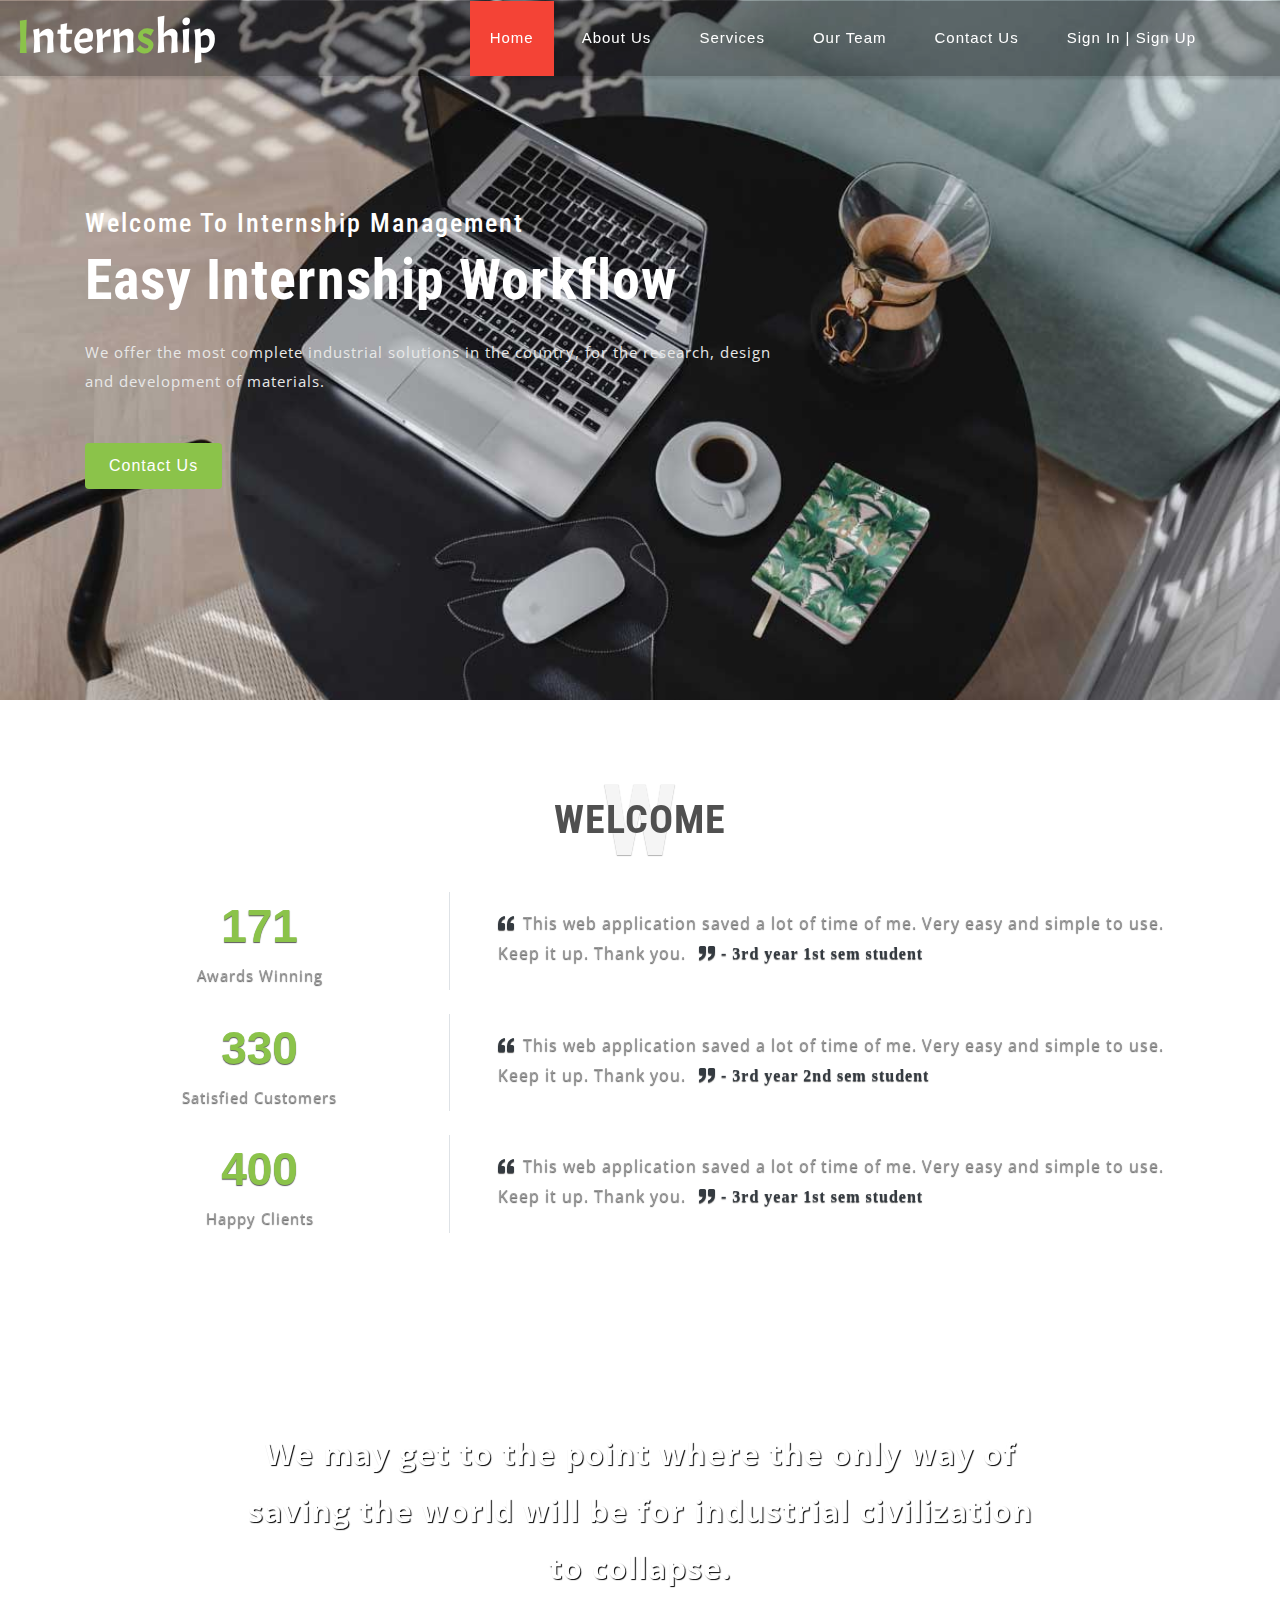
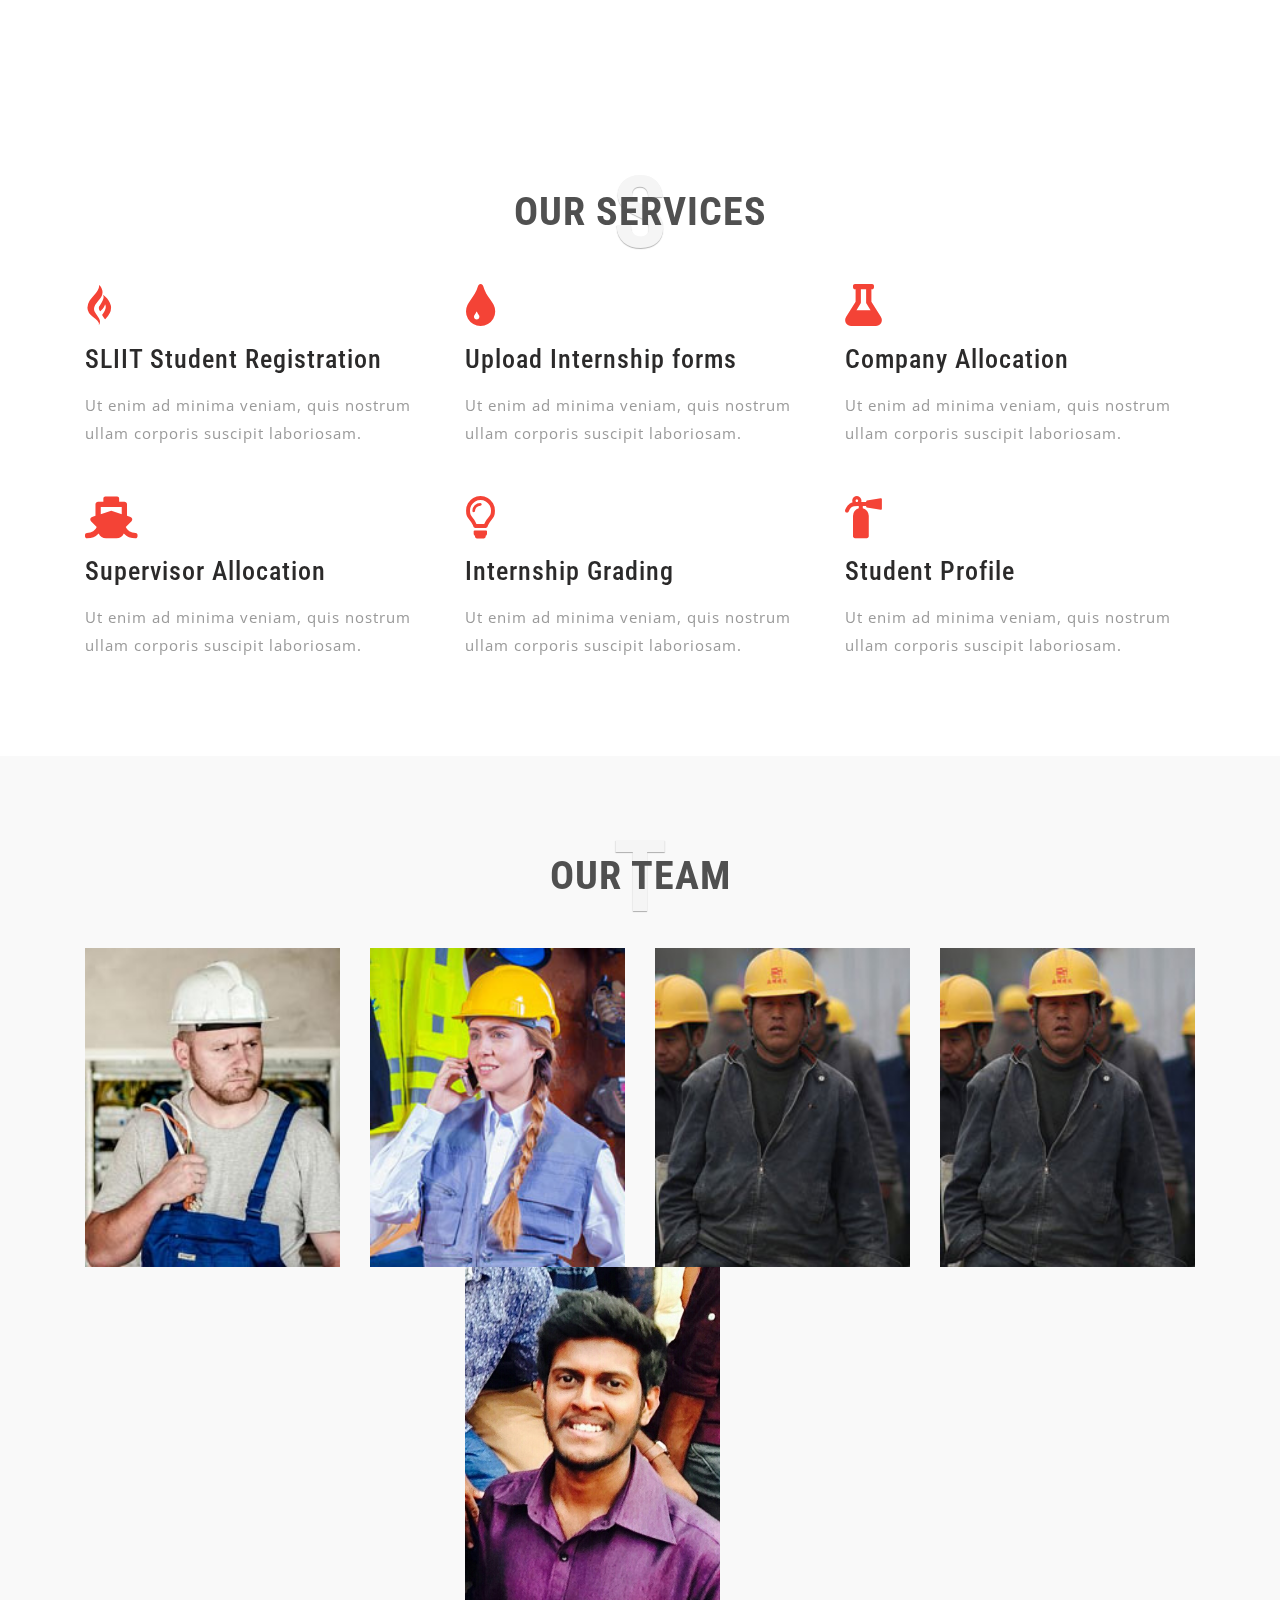
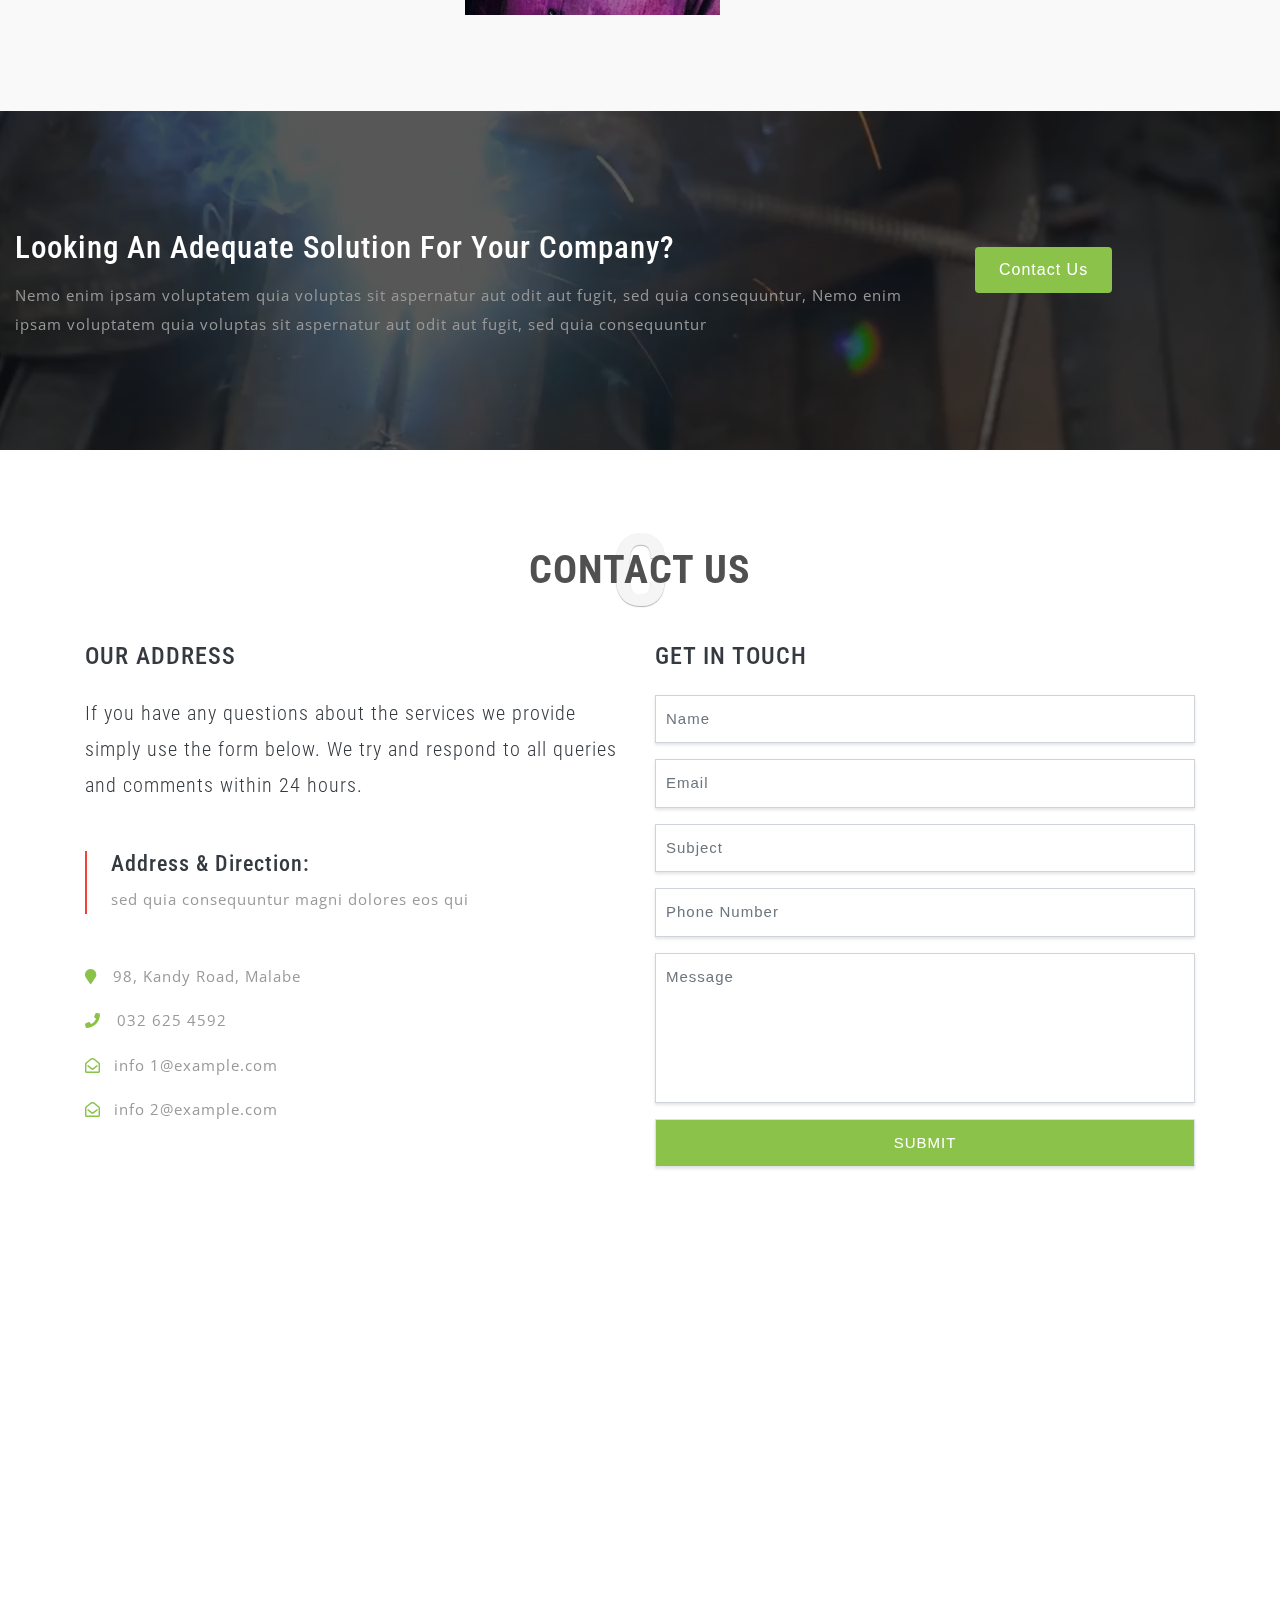
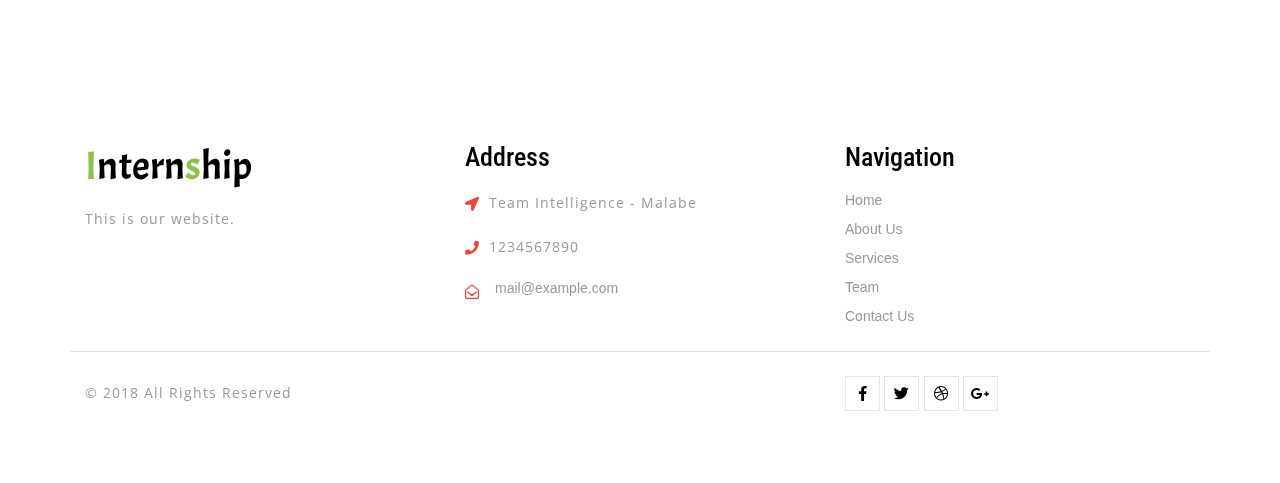
<file: index.html>
<!DOCTYPE html>
<html lang="zxx">

<head>
	<title>Home</title>
	<!-- Meta tag Keywords -->
	<meta name="viewport" content="width=device-width, initial-scale=1">
	<meta charset="UTF-8" />
	
	<script>
		addEventListener("load", function () {
			setTimeout(hideURLbar, 0);
		}, false);

		function hideURLbar() {
			window.scrollTo(0, 1);
		}
	</script>
	<!-- //Meta tag Keywords -->

	<!-- Custom-Files -->
	<link rel="stylesheet" href="css/bootstrap.css">
	<!-- Bootstrap-Core-CSS -->
	<link rel="stylesheet" href="css/lightbox.css">
	<!-- gallery light box -->
	<link rel="stylesheet" href="css/style_v.css" type="text/css" media="all" />
	<!-- Style-CSS -->
	<link rel="stylesheet" href="css/fontawesome-all.css">
	<!-- Font-Awesome-Icons-CSS -->
	<!-- //Custom-Files -->

	<!-- Web-Fonts -->
	<link href="//fonts.googleapis.com/css?family=Acme" rel="stylesheet">
	<link href="//fonts.googleapis.com/css?family=Roboto+Condensed:300,300i,400,400i,700,700i" rel="stylesheet">
	<link href="//fonts.googleapis.com/css?family=Open+Sans:300,300i,400,400i,600,600i,700,700i,800,800i" rel="stylesheet">
	<!-- //Web-Fonts -->

</head>

<body data-spy="scroll" data-target=".fixed-top">
	<!-- header -->
	<header>
		<!-- navbar -->
		<nav class="navbar fixed-top navbar-expand-lg navbar-light bg-light">
			<a class="navbar-brand" href="index.html">
				<span>I</span>ntern<span>s</span>hip</a>
			<button class="navbar-toggler" type="button" data-toggle="collapse" data-target="#navbarSupportedContent" aria-controls="navbarSupportedContent"
			 aria-expanded="false" aria-label="Toggle navigation">
				<i class="fas fa-bars"></i>
			</button>

			<div class="collapse navbar-collapse" id="navbarSupportedContent">
				<ul class="navbar-nav ml-auto text-center mr-lg-5">
					<li class="nav-item active mr-lg-2 mb-lg-0 mb-2">
						<a class="nav-link" href="index.html">Home
							<span class="sr-only">(current)</span>
						</a>
					</li>
					<li class="nav-item mr-lg-2 mb-lg-0 mb-2">
						<a class="nav-link scroll" href="#about">About Us</a>
					</li>
					<li class="nav-item mr-lg-2 mb-lg-0 mb-2">
						<a class="nav-link scroll" href="#services">Services</a>
					</li>
					<li class="nav-item mr-lg-2 mb-lg-0 mb-2">
						<a class="nav-link scroll" href="#team">Our Team</a>
					</li>
					<li class="nav-item mr-lg-2 mb-lg-0 mb-2">
						<a class="nav-link scroll" href="#contact">Contact Us</a>
					</li>
					<li class="nav-item">
						<a class="nav-link" href="login.html">Sign In | Sign Up</a>
					</li>
				</ul>
			</div>
		</nav>
		<!-- //navbar ends here -->

		<!-- banner -->
		<div class="banner-w3l">
			<div class="container">
				<div class="banner-left-wthree">
					<h5 class="text-white text-capitalize">welcome to Internship Management</h5>
					<h3 class="mt-2 mb-lg-4 mb-sm-3 mb-2 text-white font-weight-bold">Easy Internship Workflow</h3>
					<p>We offer the most complete industrial solutions in the country, for the research, design and development of materials.</p>
					<a href="#contact" class="btn scroll mt-md-5 mt-4">Contact Us</a>
				</div>
			</div>
		</div>
		<!-- //banner -->
	</header>
	<!-- //header -->

	<!-- Stats-->
	<div class="stats-w3layouts py-5" id="about">
		<div class="container py-xl-5 py-lg-3">
			<h3 class="tittle text-center font-weight-bold text-uppercase mb-sm-5 mb-4">
				<span class="font-weight-bold text-center">W</span>Welcome</h3>
			<div class="stats-info numscroller">
				<div class="row">
					<div class="col-4 stats-grid-w3-agile text-center border-right">
						<div class='numscroller font-weight-bold' data-slno='1' data-min='0' data-max='220' data-delay='.5' data-increment="1">220</div>
						<p class="text-capitalize">awards winning</p>
					</div>
					<div class="col-8 right-text-about pl-sm-5 pl-3 mt-lg-3">
						<p>
							<i class="fas fa-quote-left text-dark mr-2"></i>This web application saved a lot of time of me. Very easy and simple to use. Keep it up. Thank you.
							<i class="fas fa-quote-right  text-dark ml-2"> - 3rd year 1st sem student</i>
						</p>
					</div>
				</div>
				<div class="row my-4">
					<div class="col-4 stats-grid-w3-agile text-center border-right">
						<div class='numscroller font-weight-bold' data-slno='1' data-min='0' data-max='330' data-delay='.5' data-increment="1">330</div>
						<p class="text-capitalize">satisfied customers</p>
					</div>
					<div class="col-8 right-text-about pl-sm-5 pl-3 mt-lg-3">
						<p>
							<i class="fas fa-quote-left text-dark mr-2"></i>This web application saved a lot of time of me. Very easy and simple to use. Keep it up. Thank you.
							<i class="fas fa-quote-right  text-dark ml-2"> - 3rd year 2nd sem student</i>
						</p>
					</div>
				</div>
				<div class="row">
					<div class="col-4 stats-grid-w3-agile text-center border-right">
						<div class='numscroller font-weight-bold' data-slno='1' data-min='0' data-max='400' data-delay='.5' data-increment="1">400</div>
						<p class="text-capitalize">happy clients</p>
					</div>
					<div class="col-8 right-text-about pl-sm-5 pl-3 mt-lg-3">
						<p>
							<i class="fas fa-quote-left text-dark mr-2"></i>This web application saved a lot of time of me. Very easy and simple to use. Keep it up. Thank you.
							<i class="fas fa-quote-right  text-dark ml-2"> - 3rd year 1st sem student</i>
						</p>
					</div>
				</div>
			</div>
		</div>
	</div>
	<!-- //Stats -->

	<!-- middle section -->
	<div class="middle-w3l text-center py-sm-5 py-4">
		<div class="container py-xl-5 py-lg-3">
			<p class="text-white mx-auto font-weight-bold">We may get to the point where the only way of saving the world will be for industrial civilization to collapse.</p>
		</div>
	</div>
	<!-- //middle section -->

	<!-- Services -->
	<div class="serives-agile py-5" id="services">
		<div class="container py-xl-5 py-lg-3">
			<h3 class="tittle text-center font-weight-bold text-uppercase mb-sm-5 mb-4">
				<span class="font-weight-bold text-center">S</span>Our Services</h3>
			<div class="row welcome-bottom">
				<div class="col-sm-4 welcome-grid">
					<i class="fab fa-gripfire"></i>
					<h4 class="my-3">SLIIT Student Registration</h4>
					<p>Ut enim ad minima veniam, quis nostrum ullam corporis suscipit laboriosam.</p>
				</div>
				<div class="col-sm-4 welcome-grid my-sm-0 my-4">
					<i class="fas fa-tint"></i>
					<h4 class="my-3">Upload Internship forms</h4>
					<p>Ut enim ad minima veniam, quis nostrum ullam corporis suscipit laboriosam.</p>
				</div>
				<div class="col-sm-4 welcome-grid">
					<i class="fas fa-flask"></i>
					<h4 class="my-3">Company Allocation</h4>
					<p>Ut enim ad minima veniam, quis nostrum ullam corporis suscipit laboriosam.</p>
				</div>
			</div>
			<div class="row welcome-bottom">
				<div class="col-sm-4 welcome-grid mt-sm-5 my-sm-0 my-4">
					<i class="fas fa-ship"></i>
					<h4 class="my-3">Supervisor Allocation</h4>
					<p>Ut enim ad minima veniam, quis nostrum ullam corporis suscipit laboriosam.</p>
				</div>
				<div class="col-sm-4 welcome-grid mt-sm-5">
					<i class="far fa-lightbulb"></i>
					<h4 class="my-3">Internship Grading</h4>
					<p>Ut enim ad minima veniam, quis nostrum ullam corporis suscipit laboriosam.</p>
				</div>
				<div class="col-sm-4 welcome-grid mt-sm-5 mt-4">
					<i class="fas fa-fire-extinguisher"></i>
					<h4 class="my-3">Student Profile</h4>
					<p>Ut enim ad minima veniam, quis nostrum ullam corporis suscipit laboriosam.</p>
				</div>
			</div>
		</div>
	</div>
	<!-- Services -->

	<!-- team -->
	<div class="team py-5" id="team">
		<div class="container py-xl-5 py-lg-3">
			<h3 class="tittle text-center font-weight-bold text-uppercase mb-sm-5 mb-4">
				<span class="font-weight-bold text-center">T</span>Our Team</h3>
			<div class="row team-row">
				<div class="col-md-3 col-6 team-grids">
					<div class="team-agile-img">
						<img src="images/t1.jpg" alt=" " class="img-fluid">
						<div class="view-caption">
							<div class="w3ls-info">
								<h4>Minila</h4>
							</div>
							<ul>
								<li>
									<a href="#">
										<i class="fab fa-facebook-f"></i>
									</a>
								</li>
								<li>
									<a href="#">
										<i class="fab fa-twitter"></i>
									</a>
								</li>
								<li>
									<a href="#">
										<i class="fab fa-google-plus-g"></i>
									</a>
								</li>
							</ul>
						</div>
					</div>
				</div>
				<div class="col-md-3 col-6 team-grids">
					<div class="team-agile-img">
						<img src="images/t4.jpg" alt=" " class="img-fluid">
						<div class="view-caption">
							<div class="w3ls-info">
								<h4>Dhanu</h4>
							</div>
							<ul>
								<li>
									<a href="#">
										<i class="fab fa-facebook-f"></i>
									</a>
								</li>
								<li>
									<a href="#">
										<i class="fab fa-twitter"></i>
									</a>
								</li>
								<li>
									<a href="#">
										<i class="fab fa-google-plus-g"></i>
									</a>
								</li>
							</ul>
						</div>
					</div>
				</div>
				<div class="col-md-3 col-6 team-grids mt-md-0 mt-4">
					<div class="team-agile-img">
						<img src="images/t3.jpg" alt=" " class="img-fluid">
						<div class="view-caption">
							<div class="w3ls-info">
								<h4>Sandun</h4>
							</div>
							<ul>
								<li>
									<a href="#">
										<i class="fab fa-facebook-f"></i>
									</a>
								</li>
								<li>
									<a href="#">
										<i class="fab fa-twitter"></i>
									</a>
								</li>
								<li>
									<a href="#">
										<i class="fab fa-google-plus-g"></i>
									</a>
								</li>
							</ul>
						</div>
					</div>
				</div>
				<div class="col-md-3 col-6 team-grids mt-md-0 mt-4">
					<div class="team-agile-img">
						<img src="images/t3.jpg" alt=" " class="img-fluid">
						<div class="view-caption">
							<div class="w3ls-info">
								<h4>Kaveen</h4>
							</div>
							<ul>
								<li>
									<a href="#">
										<i class="fab fa-facebook-f"></i>
									</a>
								</li>
								<li>
									<a href="#">
										<i class="fab fa-twitter"></i>
									</a>
								</li>
								<li>
									<a href="#">
										<i class="fab fa-google-plus-g"></i>
									</a>
								</li>
							</ul>
						</div>
					</div>
				</div>
				<div class="col-md-4 col-6 team-grids mt-md-0 mt-4"></div>
				<div class="col-md-3 col-6 team-grids mt-md-0 mt-4">
						<div class="team-agile-img">
							<img src="images/t5.jpg" alt=" " class="img-fluid">
							<div class="view-caption">
								<div class="w3ls-info">
									<h4>Viraj</h4>
								</div>
								<ul>
									<li>
										<a href="#">
											<i class="fab fa-facebook-f"></i>
										</a>
									</li>
									<li>
										<a href="#">
											<i class="fab fa-twitter"></i>
										</a>
									</li>
									<li>
										<a href="#">
											<i class="fab fa-google-plus-g"></i>
										</a>
									</li>
								</ul>
							</div>
						</div>
					</div>
				<div class="clearfix"> </div>
			</div>
		</div>
	</div>
	<!-- //team -->

	<!-- video section -->
	<div class="video-w3l py-5" data-vide-bg="video/1">
		<div class="container-fluid py-lg-5 py-md-4">
			<div class="row py-xl-3">
				<div class="col-lg-9 ">
					<h2 class="video-agile text-capitalize text-white mb-2">looking an adequate solution for your company?</h2>
					<p>Nemo enim ipsam voluptatem quia voluptas sit aspernatur aut odit aut fugit, sed quia consequuntur, Nemo enim ipsam voluptatem
						quia voluptas sit aspernatur aut odit aut fugit, sed quia consequuntur</p>
				</div>
				<div class="col-lg-3">
					<a href="#contact" class="btn scroll mt-4">Contact Us</a>
				</div>
			</div>
		</div>
	</div>
	<!-- //video section -->

	<!-- contact -->
	<div class="contact-w3l py-5" id="contact">
		<div class="container py-xl-5 py-lg-3">
			<h3 class="tittle text-center font-weight-bold text-uppercase mb-sm-5 mb-4">
				<span class="font-weight-bold text-center">C</span>Contact Us</h3>
			<div class="row">
				<div class="col-lg-6 contact-agileits-w3layouts">
					<h4 class="contact-title text-uppercase text-dark mb-sm-4 mb-3">Our Address</h4>
					<h5 class="font-weight-light text-dark">If you have any questions about the services we provide simply use the form below. We try and respond to all queries
						and comments within 24 hours.</h5>
					<div class="midd-contact my-xl-5 my-4 pl-4 border-left">
						<h6 class="text-dark mb-2">Address & Direction:</h6>
						<p>sed quia consequuntur magni dolores eos qui</p>
					</div>
					<p class="para-agileits-w3layouts">
						<i class="fas fa-map-marker pr-3"></i>98, Kandy Road, Malabe</p>
					<p class="para-agileits-w3layouts my-sm-3 my-2">
						<i class="fas fa-phone pr-3"></i>032 625 4592</p>
					<p class="para-agileits-w3layouts">
						<i class="far fa-envelope-open pr-2"></i>
						<a href="mailto:mail@example.com">info 1@example.com</a>
					</p>
					<p class="para-agileits-w3layouts mt-sm-3 my-2">
						<i class="far fa-envelope-open pr-2"></i>
						<a href="mailto:mail@example.com">info 2@example.com</a>
					</p>
				</div>
				<div class="col-lg-6 regstr-r-w3-agileits mt-lg-0 mt-5">
					<h4 class="contact-title text-uppercase text-dark mb-sm-4 mb-3">Get in Touch</h4>
					<div class="form-bg-w3ls">
						<form action="#" method="post">
							<div class="form-group">
								<input type="text" name="Name" class="form-control" placeholder="Name" required="">
							</div>
							<div class="form-group">
								<input type="email" name="Email" class="form-control" placeholder="Email" required="">
							</div>
							<div class="form-group">
								<input type="text" name="Subject" class="form-control" placeholder="Subject" required="">
							</div>
							<div class="form-group">
								<input type="text" name="number" class="form-control" placeholder="Phone Number" required="">
							</div>
							<div class="form-group">
								<textarea name="Message" class="form-control" placeholder="Message" required=""></textarea>
							</div>
							<input type="submit" value="Submit" class="button-w3layouts border text-uppercase">
						</form>
					</div>
				</div>
			</div>
		</div>
	</div>
	<!-- //contact -->

	<!-- map -->
	<div class="map">
		<iframe src="https://www.google.lk/maps/place/Sri+Lanka+Institute+of+Information+Technology/@6.9002975,79.9698218,14.25z/data=!4m5!3m4!1s0x3ae256db1a6771c5:0x2c63e344ab9a7536!8m2!3d6.9148336!4d79.973141?hl=en&authuser=0"
		 allowfullscreen></iframe>
	</div>
	<!-- //map -->

	<!-- footer -->
	<footer>
		<div class="w3ls-footer-grids py-sm-4 py-3">
			<div class="container py-xl-5 py-lg-3">
				<div class="row">
					<div class="col-md-4 w3l-footer">
						<h1 class="mb-sm-3 mb-2">
							<a href="index.html">
								<span>I</span>ntern<span>s</span>hip</a>
						</h1>
						<p>This is our website.</p>
					</div>
					<div class="col-md-4 w3l-footer my-md-0 my-4">
						<h3 class="mb-sm-3 mb-2">Address</h3>
						<ul>
							<li>
								<i class="fas fa-location-arrow float-left"></i>
								<p class="ml-4">Team Intelligence - Malabe</p>
								<div class="clearfix"></div>
							</li>
							<li class="my-3">
								<i class="fas fa-phone float-left"></i>
								<p class="ml-4">1234567890</p>
								<div class="clearfix"></div>
							</li>
							<li>
								<i class="far fa-envelope-open float-left"></i>
								<a href="mailto:info@example.com" class="ml-3">mail@example.com</a>
								<div class="clearfix"></div>
							</li>
						</ul>
					</div>
					<div class="col-md-4 w3l-footer">
						<h3 class="mb-sm-3 mb-2">Navigation</h3>
						<div class="nav-w3-l">
							<ul>
								<li>
									<a href="index.html">Home</a>
								</li>
								<li class="mt-2">
									<a href="#about" class="scroll">About Us</a>
								</li>
								<li class="mt-2">
									<a href="#services" class="scroll">Services</a>
								</li>
								<li class="mt-2">
									<a href="#team" class="scroll">Team</a>
								</li>
								<li class="mt-2">
									<a href="#contact" class="scroll">Contact Us</a>
								</li>
							</ul>
						</div>
					</div>
				</div>
				<div class="row border-top mt-4 pt-lg-4 pt-3 text-lg-left text-center">
					<p class="col-lg-8 copy-right-grids mt-lg-1">© 2018 All Rights Reserved </p>
					<div class="col-lg-4 agileinfo_social_icons mt-lg-0 mt-3">
						<ul class="agileits_social_list">
							<li>
								<a href="#" class="w3_agile_facebook">
									<i class="fab fa-facebook-f"></i>
								</a>
							</li>
							<li>
								<a href="#" class="agile_twitter">
									<i class="fab fa-twitter"></i>
								</a>
							</li>
							<li>
								<a href="#" class="w3_agile_dribble">
									<i class="fab fa-dribbble"></i>
								</a>
							</li>
							<li>
								<a href="#" class="w3_agile_google">
									<i class="fab fa-google-plus-g"></i>
								</a>
							</li>
						</ul>
					</div>
				</div>
			</div>
		</div>
	</footer>
	<!-- //footer -->


	<!-- Js files -->
	<!-- JavaScript -->
	<script src="js/jquery-2.2.3.min.js"></script>
	<!-- Default-JavaScript-File -->

	<script src="js/bootstrap.js"></script>
	<!-- Necessary-JavaScript-File-For-Bootstrap -->

	<!-- stats numscroller-js-file -->
	<script src="js/numscroller-1.0.js"></script>
	<!-- //stats numscroller-js-file -->

	<!-- gallery -->
	<script src="js/lightbox-plus-jquery.min.js"></script>
	<!-- //gallery -->

	<!-- Video js -->
	<script src="js/jquery.vide.min.js"></script>
	<!-- //Video js -->

	<!-- smooth scrolling -->
	<script src="js/SmoothScroll.min.js"></script>
	<!-- //smooth scrolling -->

	<!-- start-smoth-scrolling -->
	<script src="js/move-top.js"></script>
	<script src="js/easing.js"></script>
	<script>
		jQuery(document).ready(function ($) {
			$(".scroll").click(function (event) {
				event.preventDefault();
				$('html,body').animate({
					scrollTop: $(this.hash).offset().top
				}, 1000);
			});
		});
	</script>
	<!-- start-smoth-scrolling -->

	<!-- smooth scrolling-bottom-to-top -->
	<script>
		$(document).ready(function () {
			/*
				var defaults = {
				containerID: 'toTop', // fading element id
				containerHoverID: 'toTopHover', // fading element hover id
				scrollSpeed: 1200,
				easingType: 'linear' 
				};
			*/
			$().UItoTop({
				easingType: 'easeOutQuart'
			});
		});
	</script>
	<!-- //smooth scrolling-bottom-to-top -->


	<!-- //Js files -->

</body>

</html>
</file>
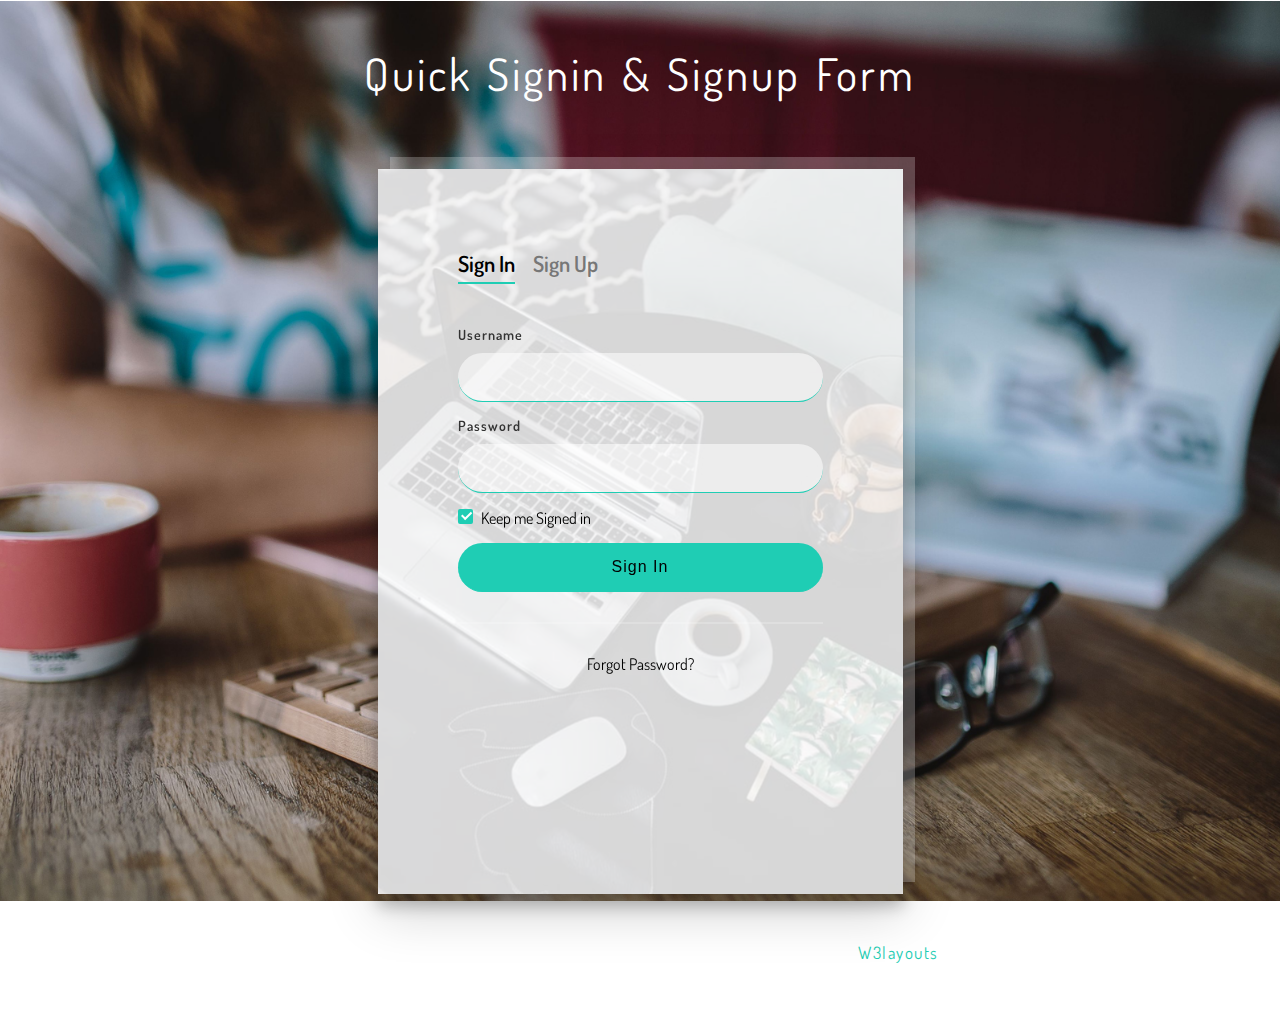
<file: SPM_Proj-master/index.html>
<!--
	Author: W3layouts
	Author URL: http://w3layouts.com
	License: Creative Commons Attribution 3.0 Unported
	License URL: http://creativecommons.org/licenses/by/3.0/
-->
<!DOCTYPE html>
<html lang="zxx">

<head>
    <title>Quick Signin & Signup form Flat Responsive Widget Template :: w3layouts</title>
    <!-- Meta-Tags -->
    <meta name="viewport" content="width=device-width, initial-scale=1">
    <meta charset="utf-8">
    <meta name="keywords" content="Quick Signin & Signup form a Responsive Web Template, Bootstrap Web Templates, Flat Web Templates, Android Compatible Web Template, Smartphone Compatible Web Template, Free Webdesigns for Nokia, Samsung, LG, Sony Ericsson, Motorola Web Design">
    <script>
        addEventListener("load", function () {
            setTimeout(hideURLbar, 0);
        }, false);

        function hideURLbar() {
            window.scrollTo(0, 1);
        }
    </script>
    <!-- //Meta-Tags -->
    <!-- Index-Page-CSS -->
    <link rel="stylesheet" href="css/style.css" type="text/css" media="all">
    <!-- onlinefonts -->
    <link href="//fonts.googleapis.com/css?family=Dosis:200,300,400,500,600,700,800" rel="stylesheet">
    <!-- //Custom-Stylesheet-Links -->
</head>

<body>
    <header>
        <h1 class="title-agile text-center">Quick Signin & Signup form</h1>
    </header>
    <!-- //header -->
    <section class="login-wrap">
        <div class="main_w3agile">
            <input id="tab-1" type="radio" name="tab" class="sign-in" checked>
            <label for="tab-1" class="tab">Sign In</label>
            <input id="tab-2" type="radio" name="tab" class="sign-up">
            <label for="tab-2" class="tab">Sign Up</label>
            <div class="login-form">
                <!-- signin form -->
                <div class="signin_wthree">
                    <form method="post" action="#">
                        <div class="group">
                            <label for="user" class="label">Username</label>
                            <input id="user" type="text" class="input" required>
                        </div>
                        <div class="group">
                            <label for="pass" class="label">Password</label>
                            <input id="pass" type="password" class="input" data-type="password" required>
                        </div>
                        <div class="group">
                            <input id="check" type="checkbox" class="check" checked>
                            <label for="check">
                                <span class="icon"></span> Keep me Signed in</label>
                        </div>
                        <div class="group">
                            <input type="submit" class="button" value="Sign In">
                        </div>
                        <div class="hr"></div>
                        <div class="foot-lnk">
                            <h2><a href="#">Forgot Password?</a></h2>
                        </div>
                    </form>
                </div>
                <!-- //signin form -->
                <!-- signup form -->
                <div class="signup_wthree">
                    <form method="post" action="#">
                        <div class="group">
                            <label for="user1" class="label">Username</label>
                            <input id="user1" type="text" class="input" required>
                        </div>
                        <div class="group">
                            <label for="password1" class="label">Password</label>
                            <input id="password1" type="password" class="input" data-type="password" required>
                        </div>
                        <div class="group">
                            <label for="password2" class="label">Re-Enter Password</label>
                            <input id="password2" type="password" class="input" data-type="password" required>
                        </div>
                        <div class="group">
                            <label for="email" class="label">Email Address</label>
                            <input id="email" type="email" class="input" required>
                        </div>
                        <div class="group">
                            <input type="submit" class="button" value="Sign Up">
                        </div>
                        <div class="hr"></div>
                        <div class="foot-lnk">
                            <label for="tab-1">Already Member? </label>
                        </div>
                    </form>
                </div>
                <!-- //signup form -->
            </div>
        </div>
    </section>
    <!-- //section -->
    <footer>
        <div class="copy-wthree text-center">
            <p>© 2018 Quick Signin & Signup form. All rights reserved | Design by
                <a href="http://w3layouts.com">W3layouts</a>
            </p>
        </div>
    </footer>
    <!-- //footer -->
    <!-- script for password match -->
    <script>
        window.onload = function () {
            document.getElementById("password1").onchange = validatePassword;
            document.getElementById("password2").onchange = validatePassword;
        }

        function validatePassword() {
            var pass2 = document.getElementById("password2").value;
            var pass1 = document.getElementById("password1").value;
            if (pass1 != pass2)
                document.getElementById("password2").setCustomValidity("Passwords Don't Match");
            else
                document.getElementById("password2").setCustomValidity('');
            //empty string means no validation error
        }
    </script>
    <!-- script for password match -->
</body>
<!-- //Body -->

</html>
</file>
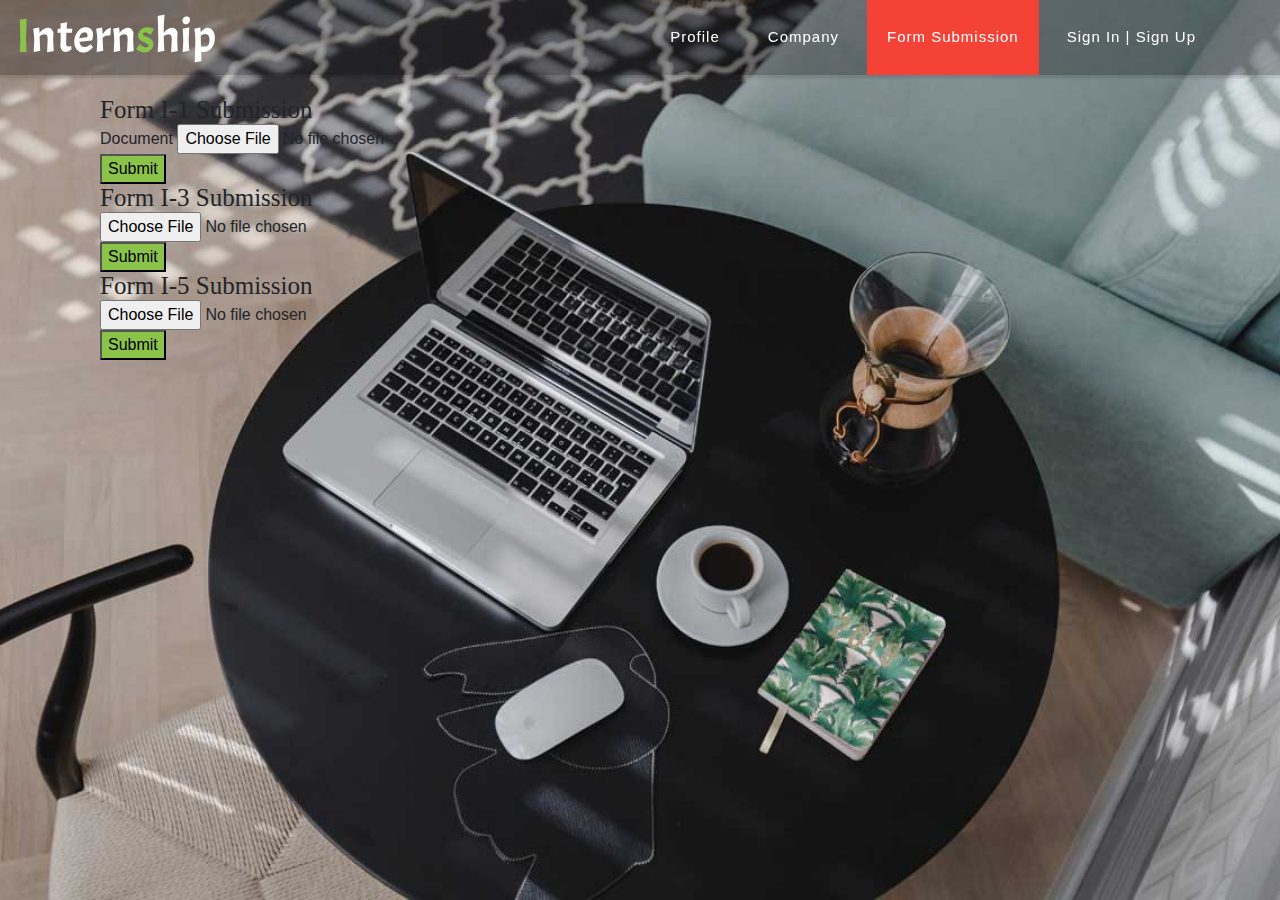
<file: forms.html>
<!DOCTYPE html>
<html lang="en">
<head>
	<title>Form Submission</title>
	<!-- Meta tag Keywords -->
	<meta name="viewport" content="width=device-width, initial-scale=1">
	<meta charset="UTF-8" />
	<meta name="keywords" content="Fabricate Responsive web template, Bootstrap Web Templates, Flat Web Templates, Android Compatible web template, Smartphone Compatible web template, free webdesigns for Nokia, Samsung, LG, SonyEricsson, Motorola web design"
    />
    
    <!-- Custom-Files -->
	<link rel="stylesheet" href="css/bootstrap.css">
	<!-- Bootstrap-Core-CSS -->
	<link rel="stylesheet" href="css/lightbox.css">
	<!-- gallery light box -->
	<link rel="stylesheet" href="css/style1.css" type="text/css" media="all" />
	<!-- Style-CSS -->
	<link rel="stylesheet" href="css/fontawesome-all.css">
	<!-- Font-Awesome-Icons-CSS -->
    
    <!-- Web-Fonts -->
	<link href="//fonts.googleapis.com/css?family=Acme" rel="stylesheet">
	<link href="//fonts.googleapis.com/css?family=Roboto+Condensed:300,300i,400,400i,700,700i" rel="stylesheet">
	<link href="//fonts.googleapis.com/css?family=Open+Sans:300,300i,400,400i,600,600i,700,700i,800,800i" rel="stylesheet">
    <!-- //Web-Fonts -->
    
</head>

<body class="container-fluid">
	<!-- header -->
		<!-- navbar -->
		<nav class="navbar fixed-top navbar-expand-lg navbar-light bg-light">
			<a class="navbar-brand" href="index.html">
				<span>I</span>ntern<span>s</span>hip</a>
			<button class="navbar-toggler" type="button" data-toggle="collapse" data-target="#navbarSupportedContent" aria-controls="navbarSupportedContent"
			 aria-expanded="false" aria-label="Toggle navigation">
				<i class="fas fa-bars"></i>
			</button>

			<div class="collapse navbar-collapse" id="navbarSupportedContent">
				<ul class="navbar-nav ml-auto text-center mr-lg-5">
					<li class="nav-item mr-lg-2 mb-lg-0 mb-2">
						<a class="nav-link" href="#profile">Profile</a>
					</li>
					<li class="nav-item mr-lg-2 mb-lg-0 mb-2">
						<a class="nav-link" href="companyReg.php">Company</a>
					</li>
					<li class="nav-item mr-lg-2 mb-lg-0 mb-2 active">
						<a class="nav-link" href="forms.html">Form Submission
                            <span class="sr-only">(current)</span>
                        </a>
					</li>
					<li class="nav-item">
						<a class="nav-link" href="login.html">Sign In | Sign Up</a>
					</li>
				</ul>
			</div>
		</nav>
		<div class="container py-xl-5 py-lg-5">
			<div class="container py-xl-5 py-lg-5">
			<section class="login-wrap">
				<div class="main_w3agile">
					<h1 style="font: 25px bold black;">Form I-1 Submission</h1>
					<div class="login-form">
						<form method="post" action="dbAction.php" enctype="multipart/form-data">
							<div class="group">
								<label for="doc" class="label">Document</label>
								<input type="file" size="50" class="input" id="doc1" name="doc1" value="I-1 Form">
							</div>
							<div class="group">
								<input type="submit" class="button" value="Submit" name="submit1" onclick="return confirm('Are you sure?');">
							</div>
                            <div class="hr"></div>
                            <h1 style="font: 25px bold black;">Form I-3 Submission</h1>
                            <div class="group">
								<input type="file" size="50" class="input" id="doc3" name="doc3" value="I-3 Form">
							</div>
							<div class="group">
								<input type="submit" class="button" value="Submit" name="submit3" onclick="return confirm('Are you sure?');">
                            </div>
                            <div class="hr"></div>
                            <h1 style="font: 25px bold black;">Form I-5 Submission</h1>
                            <div class="group">
								<input type="file" size="50" class="input" id="doc6" name="doc6" value="I-6 Form">
							</div>
							<div class="group">
								<input type="submit" class="button" value="Submit" name="submit6" onclick="return confirm('Are you sure?');">
							</div>
						</form>
					</div>
				</div>
    		</section>
			<div>
		<div>

</body>
</html>
</file>
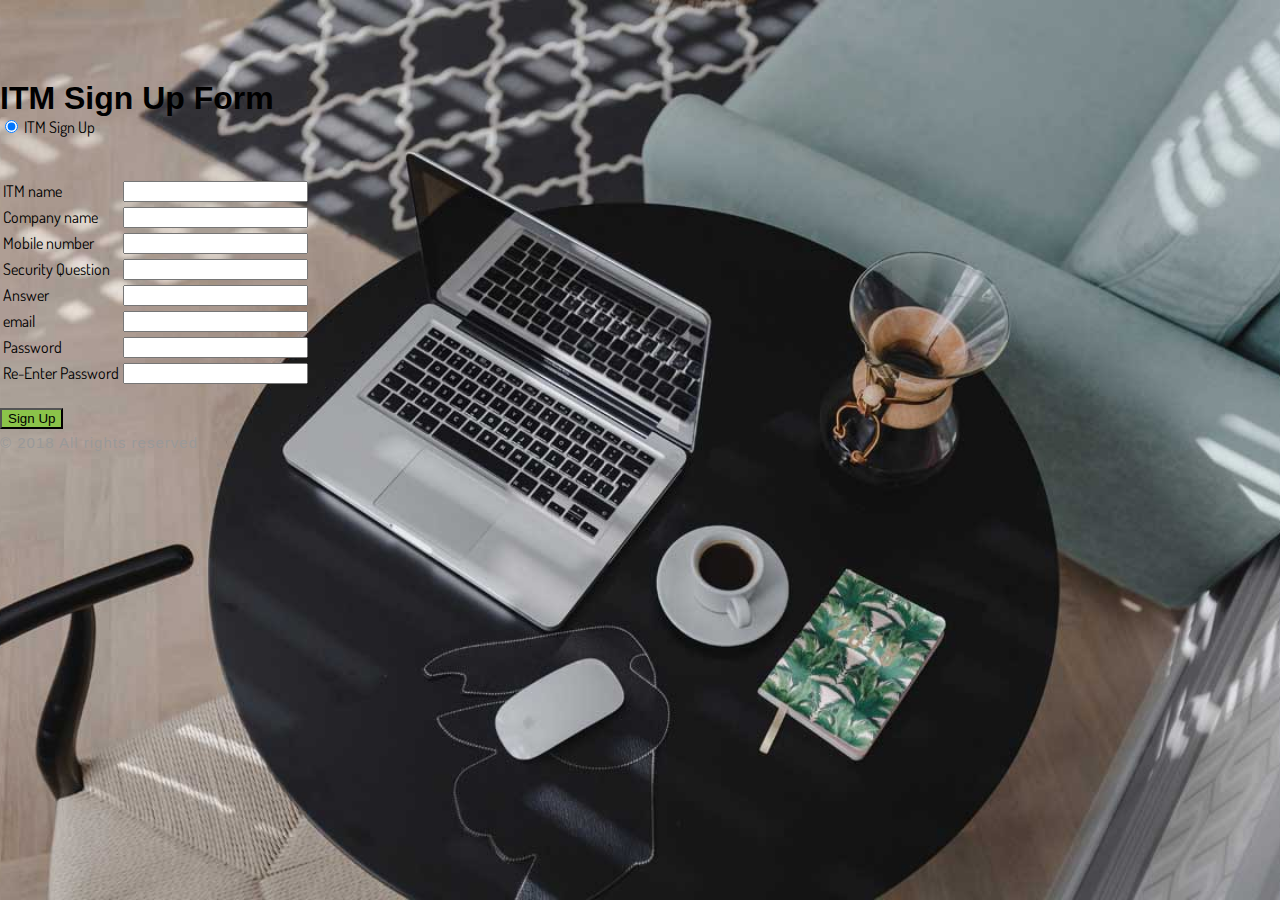
<file: ITMSignup.html>
<!DOCTYPE html>
<html lang="en">

<head>
    <title>Sign Up</title>
    <!-- Meta-Tags -->
    <meta name="viewport" content="width=device-width, initial-scale=1">
    <meta charset="utf-8">
   <!----<meta name="keywords" content="Quick Signin & Signup form a Responsive Web Template, Bootstrap Web Templates, Flat Web Templates, Android Compatible Web Template, Smartphone Compatible Web Template, Free Webdesigns for Nokia, Samsung, LG, Sony Ericsson, Motorola Web Design">
    --->
	<script>
        addEventListener("load", function () {
            setTimeout(hideURLbar, 0);
        }, false);
		
        function hideURLbar() {
            window.scrollTo(0, 1);
        }
    </script>
	
	<script>

<script>

function validate()
{
	var username = document.getElementById("username").value;
	var password1 = document.getElementById("password1").value;
	
	
		if(usernameValidate(username))
			if(passValidate(username,password1))
				return true;
			else
				return false
		else
			return false
	
}
function checkEmpty(val,field)
{
	if(val=="" || val==null)
	{
		alert("You cannot have "+field+" field empty !");
		return true;
	}else
	{
		return false;
	}
}
function passValidate(val)
{
	if(!checkEmpty(val,"password1"))
	{
		if(val.length>=8)
		{
			return true;
		}else
		{
			alert("Password should be atleast 8 characters !");
			return false;
		}
	}else
		return false;
}
function isEmail(val)
{
	if(!checkEmpty(val,"Email"))
	{
		var at = val.indexOf("@");
		var dot = val.indexOf(".");
		if(at<1 || dot+2>=val.length || at+2>dot)
		{
			alert("Enter a valid email address");
			return false;
		}else
			return true;
	}else
		return false;
}
function isNic(cnic_no)
{
	//var temp = /^[0-9+]{9}[vV]{1}$/;
	//if(!checkEmpty(val,"Nic"))
	//{
		//if(val.match(temp))
		//{
			//if(val.length==10)
				//return true;
			//else
		//	{
			//	alert("Nic should consist of 10 digits !");
				//return false;
			//}
		//}else
		//{
			//alert("Nic should only consist of Numeric characters + V sign!");
			//return false;
		//}
	//}else
		//return false;-->
cnic_no_regex = /^[0-9]{9}[v|V]{1}$/;

if(cnic_no_regex.test(cnic_no)) 
{
    alert('Right');
}
else 
{
    alert('Wrong');
}
}

</script>


    <!-- //Meta-Tags -->
    <!-- Index-Page-CSS -->
    <link rel="stylesheet" href="css/style1.css" type="text/css" media="all">
    <!-- onlinefonts -->
    <link href="//fonts.googleapis.com/css?family=Dosis:200,300,400,500,600,700,800" rel="stylesheet">
    <!-- //Custom-Stylesheet-Links -->
</head>

<body>
    <header>
        <h1 class="title-agile text-center">ITM Sign Up Form</h1>
    </header>
    <!-- //header -->
	
    <section class="login-wrap">
        <div class="main_w3agile">
		
			
            <input id="tab-2" type="radio" name="tab" class="sign-up" checked>
            <label for="tab-2" class="tab">ITM Sign Up</label>
            <div class="login-form">
                
                <!-- signup form -->
				<div class="signup_wthree">
						<form onsubmit="return validate()" name="myForm1" method="post" action="ITMSignup.php" >
						<table>	
						
						<div class="group">
							<tr>
                            <td><label for="user1" class="label">ITM name</label></td>
							<td><input name="ITM_name" id="ITM_name" type="text"  required></td>
						   </tr>
						   
                        </div>
						
						<div class="group">
							<tr>
                            <td><label for="user1" class="label">Company name</label></td>
							<td><input name="company_name" id="company_name" type="text"  required></td>
						   </tr>
						   
                        </div>
						
                        <div class="group">
                            <tr>
							<td><label for="user1" class="label">Mobile number</label></td>
                            <td><input  name="mobile" id="mobile" type="text"  required></td>
							</tr>
						</div>
						
						<div class="group">
						<tr>
                            <td><label for="password2" class="label">Security Question</label></td>
                            <td><input name="security_question" id="security_question" type="text" class="input" data-type="password" required></td>
							</tr>
                        </div>
						<div class="group">
						<tr>
                            <td><label for="password2" class="label">Answer</label></td>
                            <td><input name="security_answer" id="security_answer" type="text" class="input" data-type="password" required></td>
							</tr>
                        </div>
						
						<div class="group">
                            <tr>
							<td><label for="user1" class="label">email</label></td>
                            <td><input name="email" id="email" type="email"  required></td>
							</tr>
						</div>
						</br>
						<div class="group">
							<tr>
                            <td><label for="password1" class="label">Password</label></td>
                            <td><input name="password1" id="password1" type="password" class="input" data-type="password" required></td>
                        </tr>
						</div>
                        <div class="group">
						<tr>
                            <td><label for="password2" class="label">Re-Enter Password</label></td>
                            <td><input name="password2" id="password2" type="password" class="input" data-type="password" required></td>
							</tr>
                        </div>
						</br>
						</table>
							</br>
                         <div class="group">
                            <input type="submit" class="button" value="Sign Up">
                        </div>
                    </form>
                </div>
                <!-- //signup form -->
            </div>
        </div>
    </section>
    <!-- //section -->
    <footer>
        <div class="copy-wthree text-center">
            <p> © 2018 All rights reserved </p>
        </div>
    </footer>
    <!-- //footer -->
    <!-- script for password match -->
    <script>
        window.onload = function () {
            document.getElementById("password1").onchange = validatePassword;
            document.getElementById("password2").onchange = validatePassword;
        }
		
        function validatePassword() {
            var pass2 = document.getElementById("password2").value;
            var pass1 = document.getElementById("password1").value;
            if (pass1 != pass2)
                document.getElementById("password2").setCustomValidity("Passwords Don't Match");
            else
                document.getElementById("password2").setCustomValidity('');
            //empty string means no validation error
        }
    </script>
    <!-- script for password match -->
</body>
<!-- //Body -->

</html>
</file>
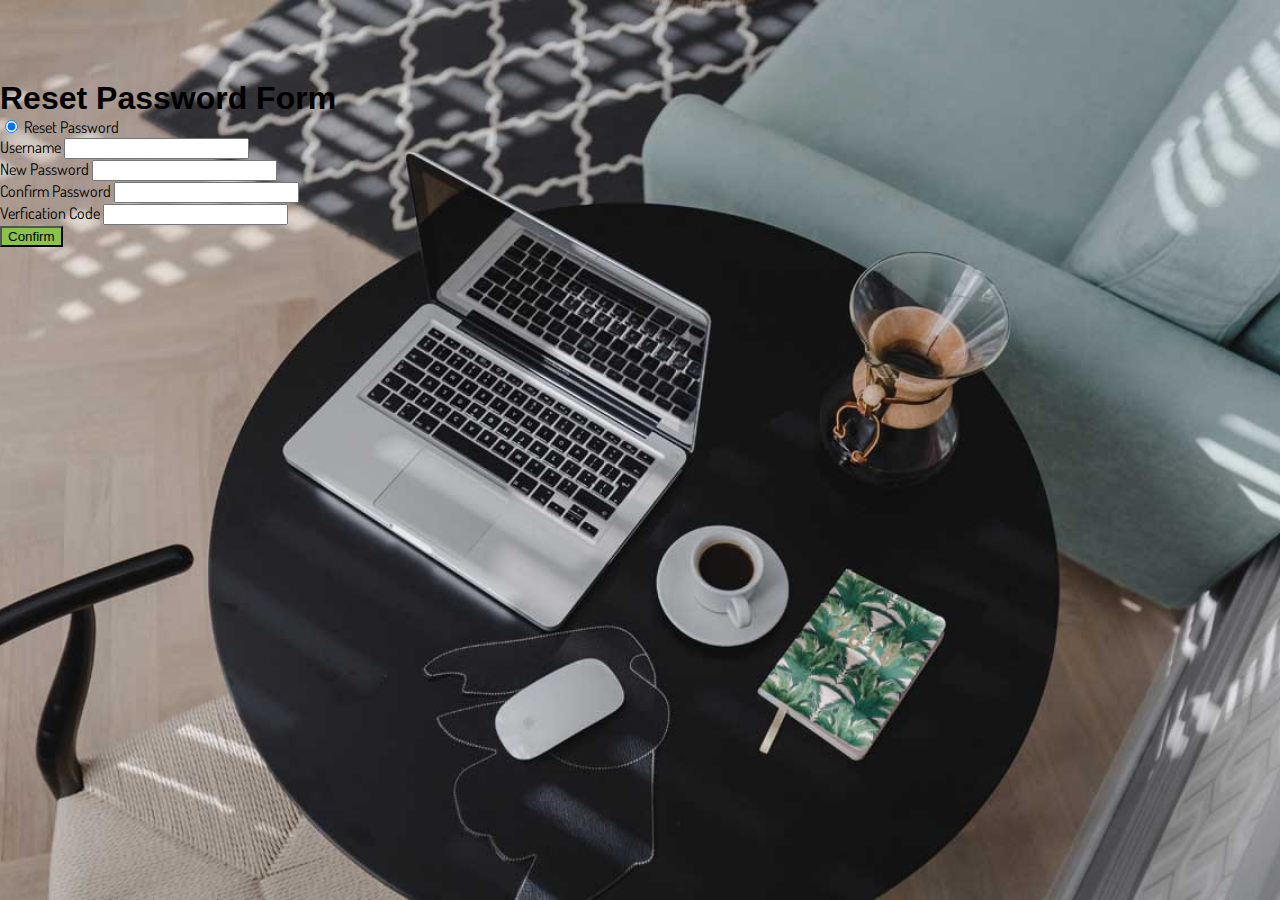
<file: ResetPwd.html>
<!DOCTYPE html>
<html>	

<head>
<title>Reset Password</title>
    <!-- Meta-Tags -->
    <meta name="viewport" content="width=device-width, initial-scale=1">
    <meta charset="utf-8">
    <meta name="keywords" content="Quick Signin & Signup form a Responsive Web Template, Bootstrap Web Templates, Flat Web Templates, Android Compatible Web Template, Smartphone Compatible Web Template, Free Webdesigns for Nokia, Samsung, LG, Sony Ericsson, Motorola Web Design">
    <script>
        addEventListener("load", function () {
            setTimeout(hideURLbar, 0);
        }, false);

        function hideURLbar() {
            window.scrollTo(0, 1);
        }
    </script>
	
	<script>

function validate()
{
	var code = document.getElementById("code").value;
	var pass = document.getElementById("newPass").value;
	var confirmpass = document.getElementById("confirmPass").value;
	
	if(isCode(code))
		if(passValidate(pass))
			if(confirmPass(pass,confirmpass))
				return true;
			else
				return false
		else
			return false
	else
		return false;
}
function checkEmpty(val,field)
{
	if(val=="" || val==null)
	{
		alert("You cannot have "+field+" field empty !");
		return true;
	}else
	{
		return false;
	}
}
function passValidate(val)
{
	if(!checkEmpty(val,"Password"))
	{
		if(val.length>=8)
		{
			return true;
		}else
		{
			alert("Password should be atleast 8 characters !");
			return false;
		}
	}else
		return false;
}
function confirmPass(pass,confirmpass)
{
	if(!checkEmpty(confirmpass,"Confirm Password"))
	{
		if(pass==confirmpass)
			return true;
		else
		{
			alert("The passwords do not match !");
			return false;
		}
	}else
		return false;
}
function isCode(val)
{
	var temp = /^[0-9]+$/;
	if(!checkEmpty(val,"Verification Code"))
	{
		if(val.match(temp))
		{
			if(val.length==4)
				return true;
			else
			{
				alert("Verification code should consist of 4 digits !");
				return false;
			}
		}else
		{
			alert("Verification code should only consist of Numeric characters !");
			return false;
		}
	}else
		return false;
}

</script>

    <!-- //Meta-Tags -->
    <!-- Index-Page-CSS -->
    <link rel="stylesheet" href="css/style1.css" type="text/css" media="all">
    <!-- onlinefonts -->
    <link href="//fonts.googleapis.com/css?family=Dosis:200,300,400,500,600,700,800" rel="stylesheet">
    <!-- //Custom-Stylesheet-Links -->
</head>
	<body>
	
	<header>
        <h1 class="title-agile text-center">Reset Password Form</h1>
    </header>
	
	<section class="login-wrap">
        <div class="main_w3agile">
            <input id="tab-2" type="radio" name="tab" class="sign-up" checked>
            <label for="tab-2" class="tab">Reset Password</label>	
	<div class="login-form">
		<div class="signup_wthree">
		<form onsubmit="return validate()" method="post" action="#">
		
						
                        <div class="group
                            <label for="user1" class="label">Username</label>
                            <input id="user1" type="text" class="input" required>
                        </div>
                        <div class="group">
                            <label for="password1" class="label"> New Password</label>
                            <input id="newPass" name="newPass" type="password" class="input" data-type="password" required>
                        </div>
						<div class="group">
                            <label for="password1" class="label">Confirm Password</label>
                            <input id="confirmPass" name="confirmPass" type="password" class="input" data-type="password" required>
                        </div>
						<div class="group
                            <label for="user1" class="label">Verfication Code</label>
                            <input id="code" name="code"type="text" class="input" required>
                        </div>
                        <div class="group">
                            <input type="submit" class="button" value="Confirm">
                        </div>
        </form>
		</div>
		</div>
		</div>
		</section>
	<body>				
</html>
</file>
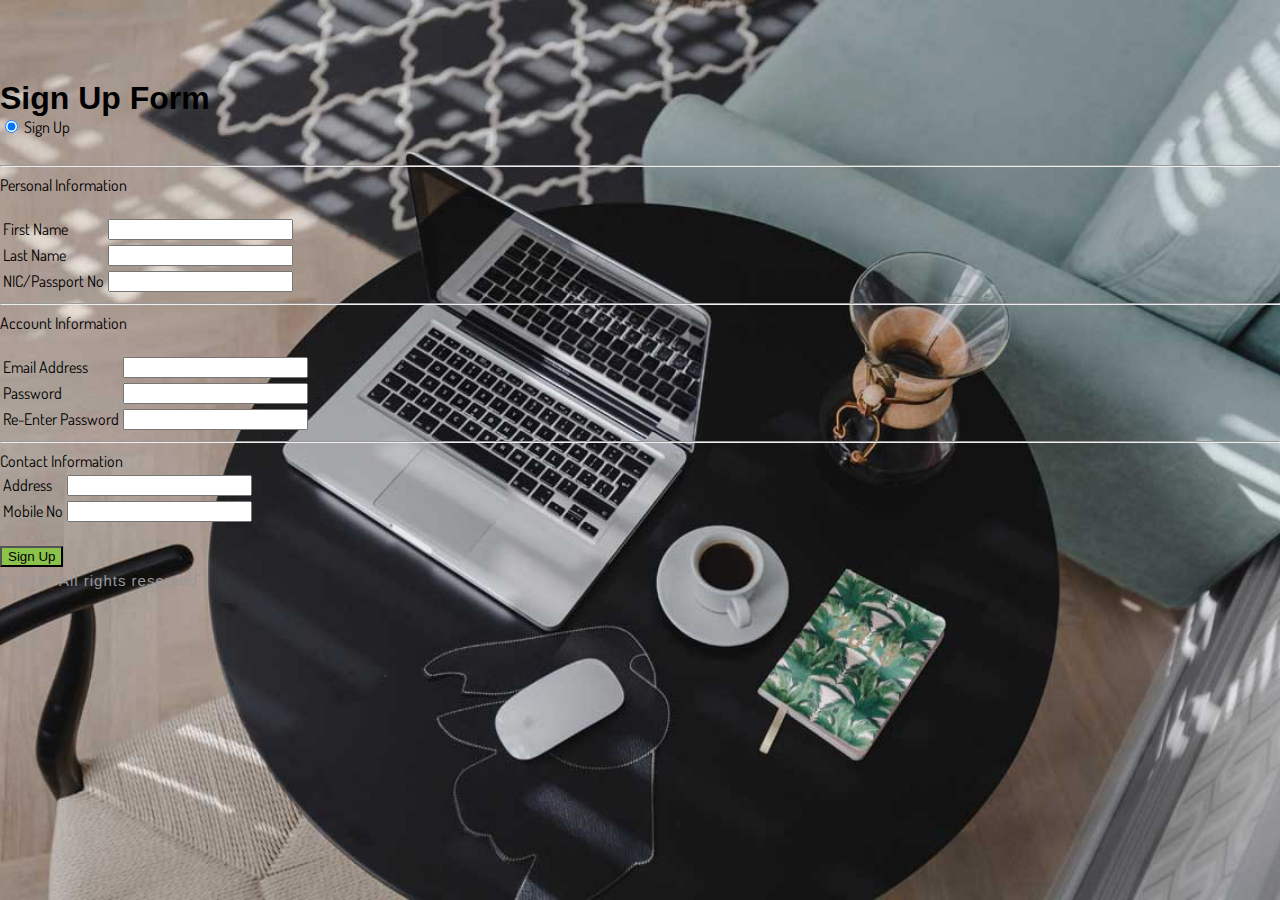
<file: SignUp.html>
<!DOCTYPE html>
<html lang="en">

<head>
    <title>Sign Up</title>
    <!-- Meta-Tags -->
    <meta name="viewport" content="width=device-width, initial-scale=1">
    <meta charset="utf-8">
   <!----<meta name="keywords" content="Quick Signin & Signup form a Responsive Web Template, Bootstrap Web Templates, Flat Web Templates, Android Compatible Web Template, Smartphone Compatible Web Template, Free Webdesigns for Nokia, Samsung, LG, Sony Ericsson, Motorola Web Design">
    --->
	<script>
        addEventListener("load", function () {
            setTimeout(hideURLbar, 0);
        }, false);
		
        function hideURLbar() {
            window.scrollTo(0, 1);
        }
    </script>
	
	<script>

<script>

function validate()
{
	var username = document.getElementById("username").value;
	var password1 = document.getElementById("password1").value;
	
	
		if(usernameValidate(username))
			if(passValidate(username,password1))
				return true;
			else
				return false
		else
			return false
	
}
function checkEmpty(val,field)
{
	if(val=="" || val==null)
	{
		alert("You cannot have "+field+" field empty !");
		return true;
	}else
	{
		return false;
	}
}
function passValidate(val)
{
	if(!checkEmpty(val,"password1"))
	{
		if(val.length>=8)
		{
			return true;
		}else
		{
			alert("Password should be atleast 8 characters !");
			return false;
		}
	}else
		return false;
}
function isEmail(val)
{
	if(!checkEmpty(val,"Email"))
	{
		var at = val.indexOf("@");
		var dot = val.indexOf(".");
		if(at<1 || dot+2>=val.length || at+2>dot)
		{
			alert("Enter a valid email address");
			return false;
		}else
			return true;
	}else
		return false;
}
function isNic(cnic_no)
{
	//var temp = /^[0-9+]{9}[vV]{1}$/;
	//if(!checkEmpty(val,"Nic"))
	//{
		//if(val.match(temp))
		//{
			//if(val.length==10)
				//return true;
			//else
		//	{
			//	alert("Nic should consist of 10 digits !");
				//return false;
			//}
		//}else
		//{
			//alert("Nic should only consist of Numeric characters + V sign!");
			//return false;
		//}
	//}else
		//return false;-->
cnic_no_regex = /^[0-9]{9}[v|V]{1}$/;

if(cnic_no_regex.test(cnic_no)) 
{
    alert('Right');
}
else 
{
    alert('Wrong');
}
}

</script>


    <!-- //Meta-Tags -->
    <!-- Index-Page-CSS -->
    <link rel="stylesheet" href="css/style1.css" type="text/css" media="all">
    <!-- onlinefonts -->
    <link href="//fonts.googleapis.com/css?family=Dosis:200,300,400,500,600,700,800" rel="stylesheet">
    <!-- //Custom-Stylesheet-Links -->
</head>

<body>
    <header>
        <h1 class="title-agile text-center">Sign Up Form</h1>
    </header>
    <!-- //header -->
	
    <section class="login-wrap">
        <div class="main_w3agile">
		
			
            <input id="tab-2" type="radio" name="tab" class="sign-up" checked>
            <label for="tab-2" class="tab">Sign Up</label>
            <div class="login-form">
                
                <!-- signup form -->
						<div class="signup_wthree">
						<form onsubmit="return validate()" name="myForm1" method="post" action="Signup.php" >
						</br>
						
						
						<table>					
						<hr> Personal Information </hr>
						</br>
						<div class="group">
							<tr>
                            <td><label for="user1" class="label">First Name</label></td>
							<td><input name="myForm1" id="fname" type="text"  required></td>
						   </tr>
						   
                        </div>
						
                        <div class="group">
                            <tr>
							<td><label for="user1" class="label">Last Name</label></td>
                            <td><input  name="myForm1" id="lname" type="text"  required></td>
							</tr>
						</div>
						<div class="group">
                            <tr>
							<td><label for="user1" class="label">NIC/Passport No</label></td>
                            <td><input name="myForm1" id="nic" type="text"  required></td>
							</tr>
						</div>
						</br>
						</table>
						
						<table>
						<hr> Account Information </hr>
						</br>
						
						<div class="group">
                            <tr>
							<td><label for="email" class="label">Email Address</label></td>
                            <td><input name="myForm1" id="email" type="email" class="input" required></td>
							</tr>
                        </div>
						
						<div class="group">
							<tr>
                            <td><label for="password1" class="label">Password</label></td>
                            <td><input name="myForm1" id="password1" type="password" class="input" data-type="password" required></td>
                        </tr>
						</div>
						
                        <div class="group">
						<tr>
                            <td><label for="password2" class="label">Re-Enter Password</label></td>
                            <td><input name="myForm1" id="password2" type="password" class="input" data-type="password" required></td>
							</tr>
                        </div>
						</br>
						</table>
						
						
						<table>
						<hr> Contact Information </hr>
						</br>
						
						<div class="group">
						<tr>
                            <td><label for="user1" class="label">Address</label></td>
                            <td><input name="myForm1" id="Address" type="textarea" class="input" required></td>
							</tr>
                        </div>
					
						<div class="group">
						<tr>
                            <td><label for="user1" class="label">Mobile No</label></td>
                            <td><input name="myForm1" id="Mobile" type="text" class="input" required></td>
							</tr>
                        </div>
						</table>
						</br>
						
                         <div class="group">
                            <input type="submit" class="button" value="Sign Up">
                        </div>
						<!--<div class="hr"></div>
                        <div class="foot-lnk">
                            <label for="tab-1">Already Member? </label>
                        </div>
						-->
                    </form>
                </div>
                <!-- //signup form -->
            </div>
        </div>
    </section>
    <!-- //section -->
    <footer>
        <div class="copy-wthree text-center">
            <p>© 2018 All rights reserved
            </p>
        </div>
    </footer>
    <!-- //footer -->
    <!-- script for password match -->
    <script>
        window.onload = function () {
            document.getElementById("password1").onchange = validatePassword;
            document.getElementById("password2").onchange = validatePassword;
        }
		
        function validatePassword() {
            var pass2 = document.getElementById("password2").value;
            var pass1 = document.getElementById("password1").value;
            if (pass1 != pass2)
                document.getElementById("password2").setCustomValidity("Passwords Don't Match");
            else
                document.getElementById("password2").setCustomValidity('');
            //empty string means no validation error
        }
    </script>
    <!-- script for password match -->
</body>
<!-- //Body -->

</html>
</file>
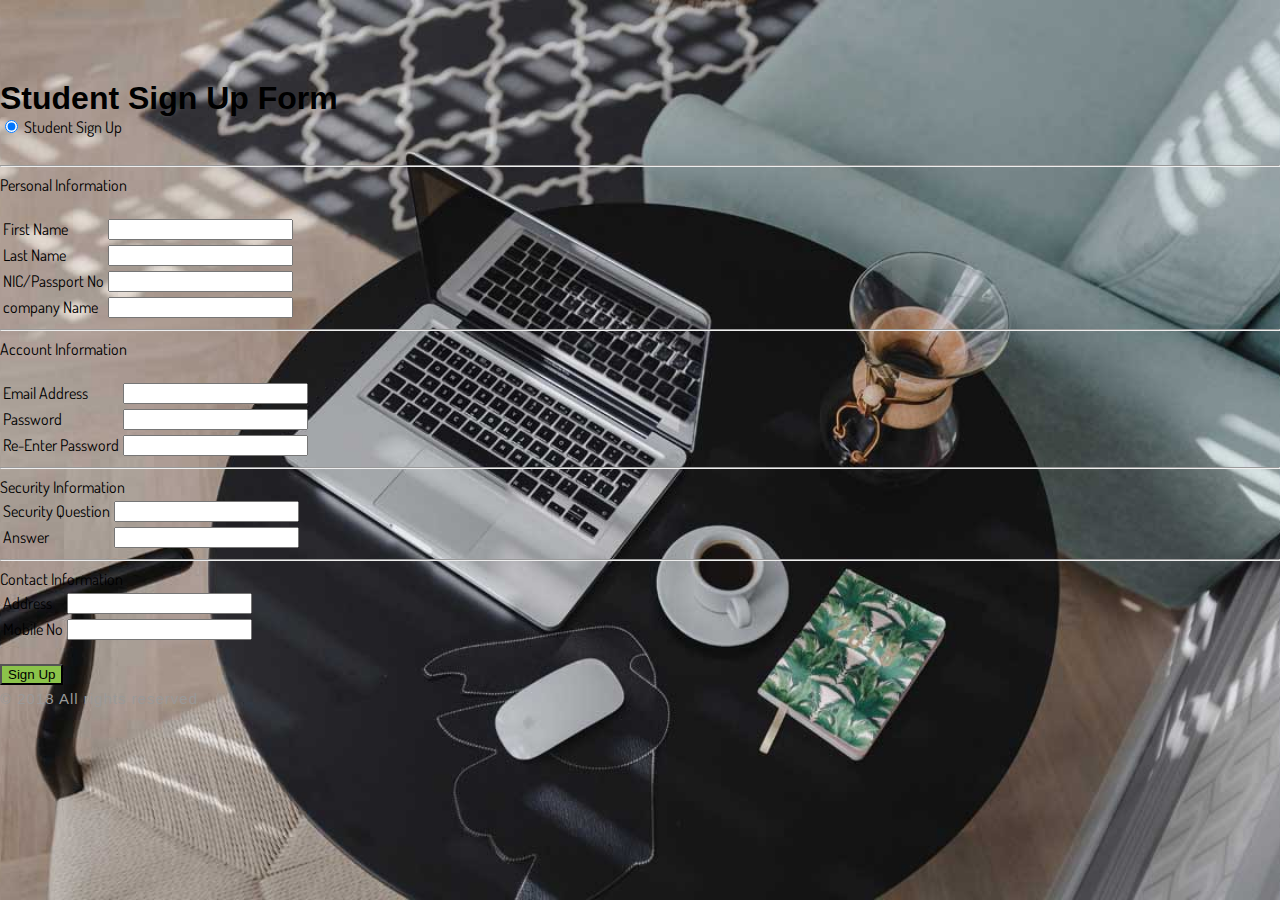
<file: StudentSignup.html>
<!DOCTYPE html>
<html lang="en">

<head>
    <title>Sign Up</title>
    <!-- Meta-Tags -->
    <meta name="viewport" content="width=device-width, initial-scale=1">
    <meta charset="utf-8">
   <!----<meta name="keywords" content="Quick Signin & Signup form a Responsive Web Template, Bootstrap Web Templates, Flat Web Templates, Android Compatible Web Template, Smartphone Compatible Web Template, Free Webdesigns for Nokia, Samsung, LG, Sony Ericsson, Motorola Web Design">
    --->
	<script>
        addEventListener("load", function () {
            setTimeout(hideURLbar, 0);
        }, false);
		
        function hideURLbar() {
            window.scrollTo(0, 1);
        }
    </script>
	
	<script>

<script>

function validate()
{
	var username = document.getElementById("username").value;
	var password1 = document.getElementById("password1").value;
	
	
		if(usernameValidate(username))
			if(passValidate(username,password1))
				return true;
			else
				return false
		else
			return false
	
}
function checkEmpty(val,field)
{
	if(val=="" || val==null)
	{
		alert("You cannot have "+field+" field empty !");
		return true;
	}else
	{
		return false;
	}
}
function passValidate(val)
{
	if(!checkEmpty(val,"password1"))
	{
		if(val.length>=8)
		{
			return true;
		}else
		{
			alert("Password should be atleast 8 characters !");
			return false;
		}
	}else
		return false;
}
function isEmail(val)
{
	if(!checkEmpty(val,"Email"))
	{
		var at = val.indexOf("@");
		var dot = val.indexOf(".");
		if(at<1 || dot+2>=val.length || at+2>dot)
		{
			alert("Enter a valid email address");
			return false;
		}else
			return true;
	}else
		return false;
}
function isNic(cnic_no)
{
	//var temp = /^[0-9+]{9}[vV]{1}$/;
	//if(!checkEmpty(val,"Nic"))
	//{
		//if(val.match(temp))
		//{
			//if(val.length==10)
				//return true;
			//else
		//	{
			//	alert("Nic should consist of 10 digits !");
				//return false;
			//}
		//}else
		//{
			//alert("Nic should only consist of Numeric characters + V sign!");
			//return false;
		//}
	//}else
		//return false;-->
cnic_no_regex = /^[0-9]{9}[v|V]{1}$/;

if(cnic_no_regex.test(cnic_no)) 
{
    alert('Right');
}
else 
{
    alert('Wrong');
}
}


</script>


    <!-- //Meta-Tags -->
    <!-- Index-Page-CSS -->
    <link rel="stylesheet" href="css/style1.css" type="text/css" media="all">
    <!-- onlinefonts -->
    <link href="//fonts.googleapis.com/css?family=Dosis:200,300,400,500,600,700,800" rel="stylesheet">
    <!-- //Custom-Stylesheet-Links -->
</head>

<body>
    <header>
        <h1 class="title-agile text-center">Student Sign Up Form</h1>
    </header>
    <!-- //header -->
	
    <section class="login-wrap">
        <div class="main_w3agile">
		
			
            <input id="tab-2" type="radio" name="tab" class="sign-up" checked>
            <label for="tab-2" class="tab">Student Sign Up</label>
            <div class="login-form">
                
                <!-- signup form -->
						<div class="signup_wthree">
						<form onsubmit="return validate()" name="myForm1" method="post" action="StudentSignup.php? Type=student" >
						</br>
						
						
						<table>					
						<hr> Personal Information </hr>
						</br>
						<div class="group">
							<tr>
                            <td><label for="user1" class="label">First Name</label></td>
							<td><input name="fname" id="fname" type="text"  required></td>
						   </tr>
						   
                        </div>
						
                        <div class="group">
                            <tr>
							<td><label for="user1" class="label">Last Name</label></td>
                            <td><input  name="lname" id="lname" type="text"  required></td>
							</tr>
						</div>
						<div class="group">
                            <tr>
							<td><label for="user1" class="label">NIC/Passport No</label></td>
                            <td><input name="nic" id="nic" type="text"  required></td>
							</tr>
						</div>
						<div class="group">
							<tr>
                            <td><label for="user1" class="label">company Name</label></td>
							<td><input name="company_name" id="company_name" type="text"  required></td>
						   </tr>
						   
                        </div>
						</br>
						</table>
						
						<table>
						<hr> Account Information </hr>
						</br>
						
						<div class="group">
                            <tr>
							<td><label for="email" class="label">Email Address</label></td>
                            <td><input name="email" id="email" type="email" class="input" required></td>
							</tr>
                        </div>
						
						<div class="group">
							<tr>
                            <td><label for="password1" class="label">Password</label></td>
                            <td><input name="password1" id="password1" type="password" class="input" data-type="password" required></td>
                        </tr>
						</div>
						
                        <div class="group">
						<tr>
                            <td><label for="password2" class="label">Re-Enter Password</label></td>
                            <td><input name="password2" id="password2" type="password" class="input" data-type="password" required></td>
							</tr>
                        </div>
						</br>
						</table>
						
						<table>
						<hr> Security Information </hr>
						</br>
		
						<div class="group">
						<tr>
                            <td><label for="password2" class="label">Security Question</label></td>
                            <td><input name="security_question" id="security_question" type="text" class="input" data-type="password" required></td>
							</tr>
                        </div>
						<div class="group">
						<tr>
                            <td><label for="password2" class="label">Answer</label></td>
                            <td><input name="security_answer" id="security_answer" type="text" class="input" data-type="password" required></td>
							</tr>
                        </div>
						</table>
						
						
						<table>
						<hr> Contact Information </hr>
						</br>
						
						<div class="group">
						<tr>
                            <td><label for="user1" class="label">Address</label></td>
                            <td><input name="address" id="address" type="textarea" class="input" required></td>
							</tr>
                        </div>
					
						<div class="group">
						<tr>
                            <td><label for="user1" class="label">Mobile No</label></td>
                            <td><input name="mobile" pattern="[0-9]{9}" id="mobile" type="text" class="input" required></td>
							</tr>
                        </div>
						</table>
						</br>
						
                         <div class="group">
                            <input type="submit" class="button" value="Sign Up">
                        </div>
						<!--<div class="hr"></div>
                        <div class="foot-lnk">
                            <label for="tab-1">Already Member? </label>
                        </div>
						-->
                    </form>
                </div>
                <!-- //signup form -->
            </div>
        </div>
    </section>
    <!-- //section -->
    <footer>
        <div class="copy-wthree text-center">
            <p>© 2018 All rights reserved
            </p>
        </div>
    </footer>
    <!-- //footer -->
    <!-- script for password match -->
    <script>
        window.onload = function () {
            document.getElementById("password1").onchange = validatePassword;
            document.getElementById("password2").onchange = validatePassword;
        }
		
        function validatePassword() {
            var pass2 = document.getElementById("password2").value;
            var pass1 = document.getElementById("password1").value;
            if (pass1 != pass2)
                document.getElementById("password2").setCustomValidity("Passwords Don't Match");
            else
                document.getElementById("password2").setCustomValidity('');
            //empty string means no validation error
        }
    </script>
    <!-- script for password match -->
</body>
<!-- //Body -->

</html>
</file>
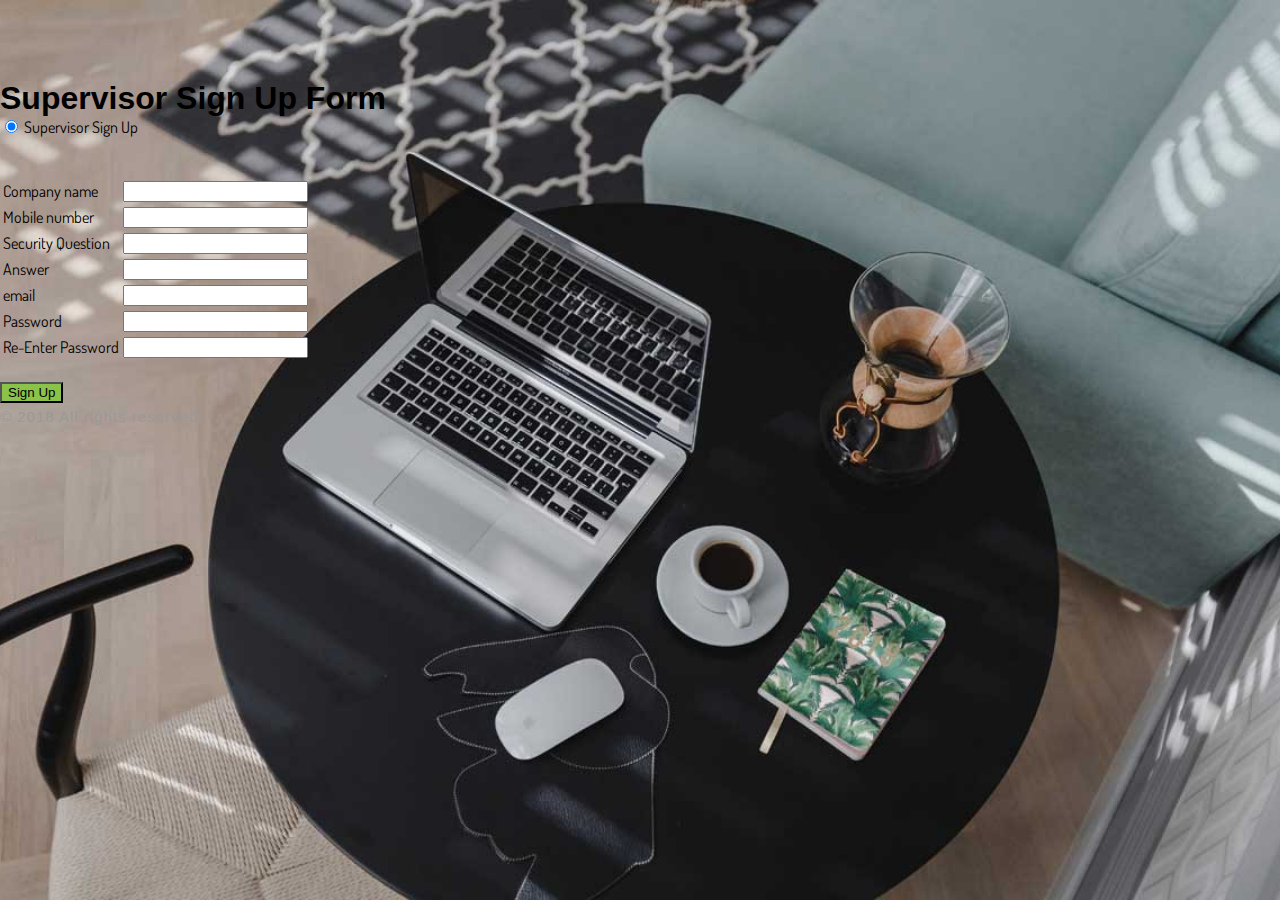
<file: SupervisorSignup.html>
<!DOCTYPE html>
<html lang="en">

<head>
    <title>Sign Up</title>
    <!-- Meta-Tags -->
    <meta name="viewport" content="width=device-width, initial-scale=1">
    <meta charset="utf-8">
   <!----<meta name="keywords" content="Quick Signin & Signup form a Responsive Web Template, Bootstrap Web Templates, Flat Web Templates, Android Compatible Web Template, Smartphone Compatible Web Template, Free Webdesigns for Nokia, Samsung, LG, Sony Ericsson, Motorola Web Design">
    --->
	<script>
        addEventListener("load", function () {
            setTimeout(hideURLbar, 0);
        }, false);
		
        function hideURLbar() {
            window.scrollTo(0, 1);
        }
    </script>
	
	<script>

<script>

function validate()
{
	var username = document.getElementById("username").value;
	var password1 = document.getElementById("password1").value;
	
	
		if(usernameValidate(username))
			if(passValidate(username,password1))
				return true;
			else
				return false
		else
			return false
	
}
function checkEmpty(val,field)
{
	if(val=="" || val==null)
	{
		alert("You cannot have "+field+" field empty !");
		return true;
	}else
	{
		return false;
	}
}
function passValidate(val)
{
	if(!checkEmpty(val,"password1"))
	{
		if(val.length>=8)
		{
			return true;
		}else
		{
			alert("Password should be atleast 8 characters !");
			return false;
		}
	}else
		return false;
}
function isEmail(val)
{
	if(!checkEmpty(val,"Email"))
	{
		var at = val.indexOf("@");
		var dot = val.indexOf(".");
		if(at<1 || dot+2>=val.length || at+2>dot)
		{
			alert("Enter a valid email address");
			return false;
		}else
			return true;
	}else
		return false;
}
function isNic(cnic_no)
{
	//var temp = /^[0-9+]{9}[vV]{1}$/;
	//if(!checkEmpty(val,"Nic"))
	//{
		//if(val.match(temp))
		//{
			//if(val.length==10)
				//return true;
			//else
		//	{
			//	alert("Nic should consist of 10 digits !");
				//return false;
			//}
		//}else
		//{
			//alert("Nic should only consist of Numeric characters + V sign!");
			//return false;
		//}
	//}else
		//return false;-->
cnic_no_regex = /^[0-9]{9}[v|V]{1}$/;

if(cnic_no_regex.test(cnic_no)) 
{
    alert('Right');
}
else 
{
    alert('Wrong');
}
}

</script>


    <!-- //Meta-Tags -->
    <!-- Index-Page-CSS -->
    <link rel="stylesheet" href="css/style1.css" type="text/css" media="all">
    <!-- onlinefonts -->
    <link href="//fonts.googleapis.com/css?family=Dosis:200,300,400,500,600,700,800" rel="stylesheet">
    <!-- //Custom-Stylesheet-Links -->
</head>

<body>
    <header>
        <h1 class="title-agile text-center">Supervisor Sign Up Form</h1>
    </header>
    <!-- //header -->
	
    <section class="login-wrap">
        <div class="main_w3agile">
		
			
            <input id="tab-2" type="radio" name="tab" class="sign-up" checked>
            <label for="tab-2" class="tab">Supervisor Sign Up</label>
            <div class="login-form">
                
                <!-- signup form -->
				<div class="signup_wthree">
						<form onsubmit="return validate()" name="myForm1" method="post" action="SupervisorSignup.php" >
						<table>	
						
						<div class="group">
							<tr>
                            <td><label for="user1" class="label">Company name</label></td>
							<td><input name="company_name" id="company_name" type="text"  required></td>
						   </tr>
						   
                        </div>
                        <div class="group">
                            <tr>
							<td><label for="user1" class="label">Mobile number</label></td>
                            <td><input  name="mobile" id="mobile" type="text"  required></td>
							</tr>
						</div>
						
						<div class="group">
						<tr>
                            <td><label for="password2" class="label">Security Question</label></td>
                            <td><input name="security_question" id="security_question" type="text" class="input" data-type="password" required></td>
							</tr>
                        </div>
						<div class="group">
						<tr>
                            <td><label for="password2" class="label">Answer</label></td>
                            <td><input name="security_answer" id="security_answer" type="text" class="input" data-type="password" required></td>
							</tr>
                        </div>
						
						<div class="group">
                            <tr>
							<td><label for="user1" class="label">email</label></td>
                            <td><input name="email" id="email" type="email"  required></td>
							</tr>
						</div>
						</br>
						<div class="group">
							<tr>
                            <td><label for="password1" class="label">Password</label></td>
                            <td><input name="password1" id="password1" type="password" class="input" data-type="password" required></td>
                        </tr>
						</div>
                        <div class="group">
						<tr>
                            <td><label for="password2" class="label">Re-Enter Password</label></td>
                            <td><input name="password2" id="password2" type="password" class="input" data-type="password" required></td>
							</tr>
                        </div>
						</br>
						</table>
							</br>
                         <div class="group">
                            <input type="submit" class="button" value="Sign Up">
                        </div>
                    </form>
                </div>
                <!-- //signup form -->
            </div>
        </div>
    </section>
    <!-- //section -->
    <footer>
        <div class="copy-wthree text-center">
            <p> © 2018 All rights reserved </p>
        </div>
    </footer>
    <!-- //footer -->
    <!-- script for password match -->
    <script>
        window.onload = function () {
            document.getElementById("password1").onchange = validatePassword;
            document.getElementById("password2").onchange = validatePassword;
        }
		
        function validatePassword() {
            var pass2 = document.getElementById("password2").value;
            var pass1 = document.getElementById("password1").value;
            if (pass1 != pass2)
                document.getElementById("password2").setCustomValidity("Passwords Don't Match");
            else
                document.getElementById("password2").setCustomValidity('');
            //empty string means no validation error
        }
    </script>
    <!-- script for password match -->
</body>
<!-- //Body -->

</html>
</file>
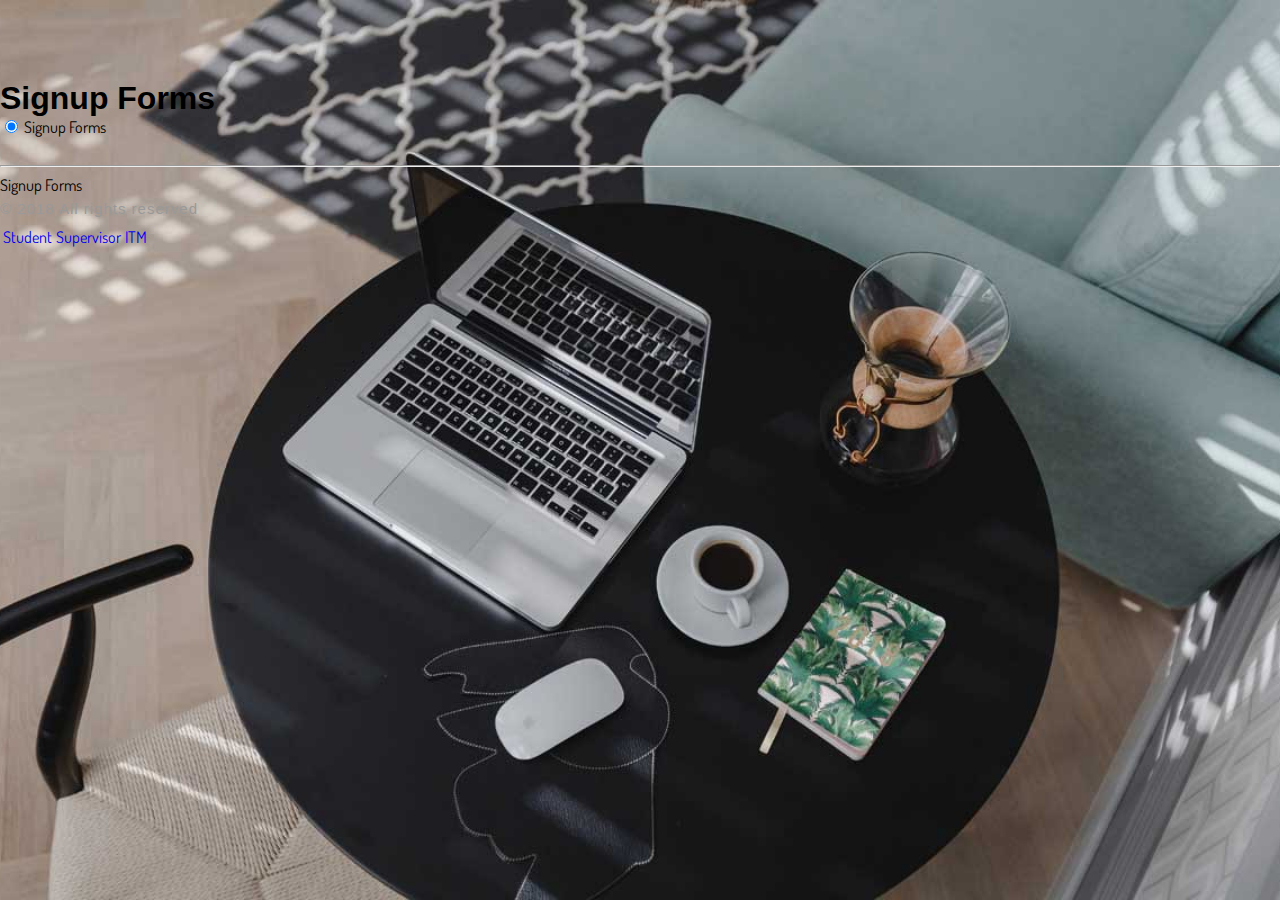
<file: Type.html>
<!DOCTYPE html>
<html lang="en">

<head>
    <title>Forms</title>
    <!-- Meta-Tags -->
    <meta name="viewport" content="width=device-width, initial-scale=1">
    <meta charset="utf-8">
   <!----<meta name="keywords" content="Quick Signin & Signup form a Responsive Web Template, Bootstrap Web Templates, Flat Web Templates, Android Compatible Web Template, Smartphone Compatible Web Template, Free Webdesigns for Nokia, Samsung, LG, Sony Ericsson, Motorola Web Design">
    --->
	<script>
        addEventListener("load", function () {
            setTimeout(hideURLbar, 0);
        }, false);
		
        function hideURLbar() {
            window.scrollTo(0, 1);
        }
    </script>
	
	<script>

<script>

function validate()
{
	var username = document.getElementById("username").value;
	var password1 = document.getElementById("password1").value;
	
	
		if(usernameValidate(username))
			if(passValidate(username,password1))
				return true;
			else
				return false
		else
			return false
	
}
function checkEmpty(val,field)
{
	if(val=="" || val==null)
	{
		alert("You cannot have "+field+" field empty !");
		return true;
	}else
	{
		return false;
	}
}
function passValidate(val)
{
	if(!checkEmpty(val,"password1"))
	{
		if(val.length>=8)
		{
			return true;
		}else
		{
			alert("Password should be atleast 8 characters !");
			return false;
		}
	}else
		return false;
}
function isEmail(val)
{
	if(!checkEmpty(val,"Email"))
	{
		var at = val.indexOf("@");
		var dot = val.indexOf(".");
		if(at<1 || dot+2>=val.length || at+2>dot)
		{
			alert("Enter a valid email address");
			return false;
		}else
			return true;
	}else
		return false;
}
function isNic(cnic_no)
{
	//var temp = /^[0-9+]{9}[vV]{1}$/;
	//if(!checkEmpty(val,"Nic"))
	//{
		//if(val.match(temp))
		//{
			//if(val.length==10)
				//return true;
			//else
		//	{
			//	alert("Nic should consist of 10 digits !");
				//return false;
			//}
		//}else
		//{
			//alert("Nic should only consist of Numeric characters + V sign!");
			//return false;
		//}
	//}else
		//return false;-->
cnic_no_regex = /^[0-9]{9}[v|V]{1}$/;

if(cnic_no_regex.test(cnic_no)) 
{
    alert('Right');
}
else 
{
    alert('Wrong');
}
}


</script>


    <!-- //Meta-Tags -->
    <!-- Index-Page-CSS -->
    <link rel="stylesheet" href="css/style1.css" type="text/css" media="all">
    <!-- onlinefonts -->
    <link href="//fonts.googleapis.com/css?family=Dosis:200,300,400,500,600,700,800" rel="stylesheet">
    <!-- //Custom-Stylesheet-Links -->
</head>

<body>
    <header>
        <h1 class="title-agile text-center">Signup Forms</h1>
    </header>
    <!-- //header -->
	
    <section class="login-wrap">
        <div class="main_w3agile">
		
			
            <input id="tab-2" type="radio" name="tab" class="sign-up" checked>
            <label for="tab-2" class="tab">Signup Forms</label>
            <div class="login-form">
                
                <!-- signup form -->
						<div class="signup_wthree">
						
						</br>
						
						
						<table>					
						<hr> Signup Forms </hr>
						</br>
						<div class="group">
							<tr>
                            <td><a href = "StudentSignup.html">Student</a></td>
							<td><a href = "SupervisorSignup.html">Supervisor</a></td>
							<td><a href = "ITMSignup.html">ITM</a></td>
						   </tr>
						   
                        </div>			
						<!--<div class="hr"></div>
                        <div class="foot-lnk">
                            <label for="tab-1">Already Member? </label>
                        </div>
						-->
                 
                </div>
                <!-- //signup form -->
            </div>
        </div>
    </section>
    <!-- //section -->
    <footer>
        <div class="copy-wthree text-center">
            <p>© 2018 All rights reserved
            </p>
        </div>
    </footer>
    <!-- //footer -->
    <!-- script for password match -->
    <script>
        window.onload = function () {
            document.getElementById("password1").onchange = validatePassword;
            document.getElementById("password2").onchange = validatePassword;
        }
		
        function validatePassword() {
            var pass2 = document.getElementById("password2").value;
            var pass1 = document.getElementById("password1").value;
            if (pass1 != pass2)
                document.getElementById("password2").setCustomValidity("Passwords Don't Match");
            else
                document.getElementById("password2").setCustomValidity('');
            //empty string means no validation error
        }
    </script>
    <!-- script for password match -->
</body>
<!-- //Body -->

</html>
</file>
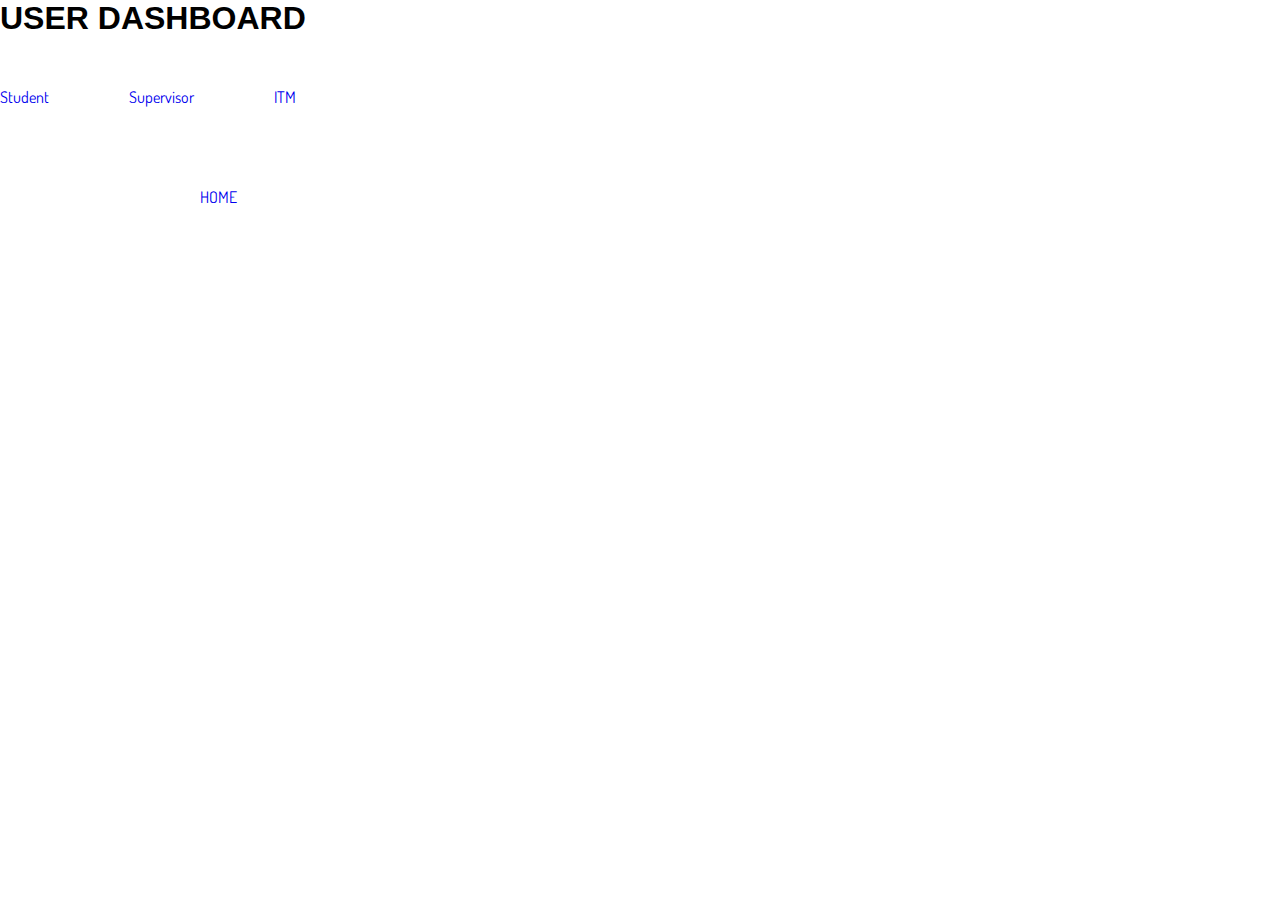
<file: userDashboard.html>
<!DOCTYPE html>
<html lang="zxx">

<head>
    <title>Internship Management System</title>
    <!-- Meta-Tags -->
    <meta name="viewport" content="width=device-width, initial-scale=1">
    <meta charset="utf-8">
    <meta name="keywords" content="">
    <script>
        addEventListener("load", function () {
            setTimeout(hideURLbar, 0);
        }, false);

        function hideURLbar() {
            window.scrollTo(0, 1);
        }
    </script>
    <!-- //Meta-Tags -->
    <!-- Index-Page-CSS -->
    <link rel="stylesheet" href="css/style_s.css" type="text/css" media="all">
    <!-- onlinefonts -->
    <link href="//fonts.googleapis.com/css?family=Dosis:200,300,400,500,600,700,800" rel="stylesheet">
    <!-- //Custom-Stylesheet-Links -->
</head>

<body>
    <header>
        <h1 class="title-agile text-center">USER DASHBOARD</h1>
    </header>
    <!-- //header -->
    <section class="dash-wrap">
        <div class="main_w3agile">
          <div class="grid-container" style=" margin-top: 50px;">
            <div class="grid-item-student" >
              <div class="dash-button" style="display:inline;float:left;">
                <a href="#" >Student</a>
              </div>
            </div>
            <div class="grid-item-supervisor">
              <div class="dash-button" style="display:inline;float:left;margin-right:80px;margin-left:80px;">
                <a href="#" >Supervisor</a>
              </div>
            </div>
            <div class="grid-item-itm">
              <div class="dash-button" style="display:inline;">
                <a href="#" >ITM</a>
              </div>
            </div>
          </div>
          <div class="grid-container" style=" margin-top: 80px;">
            <div class="grid-item-home" >
              <div class="dash-button" style="display:inline;margin-left:200px;margin-right:200px;">
                <a href="#" >HOME</a>
              </div>
            </div>
          </div>
          </div>
    </section>
    <!-- //section -->
    <footer>
        <div class="copy-wthree text-center">
            <p>
            </p>
        </div>
    </footer>
    <!-- //footer -->
    <!-- script for password match -->
    <script>
        window.onload = function () {
            document.getElementById("password1").onchange = validatePassword;
            document.getElementById("password2").onchange = validatePassword;
        }

        function validatePassword() {
            var pass2 = document.getElementById("password2").value;
            var pass1 = document.getElementById("password1").value;
            if (pass1 != pass2)
                document.getElementById("password2").setCustomValidity("Passwords Don't Match");
            else
                document.getElementById("password2").setCustomValidity('');
        }
    </script>
    <!-- script for password match -->
</body>
<!-- //Body -->

</html>
</file>
<file: css/style1.css>
body {
    padding: 0;
    margin: 0;
    background: #FFF;
    font-family: 'Dosis', sans-serif;
}

body a {
    transition: 0.5s all;
    -webkit-transition: 0.5s all;
    -moz-transition: 0.5s all;
    -o-transition: 0.5s all;
    -ms-transition: 0.5s all;
    text-decoration: none;
}

body a:hover {
    text-decoration: none;
}

body a:focus,
a:hover {
    text-decoration: none;
}

input[type="button"],
input[type="submit"] {
    transition: 0.5s all;
    -webkit-transition: 0.5s all;
    -moz-transition: 0.5s all;
    -o-transition: 0.5s all;
    -ms-transition: 0.5s all;
}

h1,
h2,
h3,
h4,
h5,
h6 {
    margin: 0;
    padding: 0;
    font-family: 'Roboto Condensed', sans-serif;
}

p {
    margin: 0;
    padding: 0;
    font-family: 'Open Sans', sans-serif;
    font-size: 15px;
    letter-spacing: 1px;
    line-height: 1.9;
    color: #999;
}

ul,
ol {
    margin: 0;
    padding: 0;
}

label {
    margin: 0;
}

a:focus,
a:hover {
    text-decoration: none;
    outline: none
}

/*-- //Reset Code --*/

/*-- header --*/

header {
    position: relative;
}

/*-- navigation --*/

.navbar-light .navbar-brand {
    color: #fff;
    font-size: 48px;
    font-family: 'Acme', sans-serif;
    padding: 0;
}

a.navbar-brand span,
.w3l-footer h1 a span {
    color: #8BC34A;
}

nav.navbar.navbar-expand-lg.navbar-light.bg-light {
    padding: 0 1rem;
    background: #eee;
    box-shadow: 1px 2px 2px 1px rgba(12, 12, 12, 0.11);
}

.bg-light {
    background-color: rgba(0, 0, 0, 0.28) !important;
}

.navbar-light .navbar-brand:hover,
.navbar-light .navbar-brand:focus {
    color: #fff;
}

.navbar-light .navbar-nav .nav-link {
    color: #fff;
    letter-spacing: 1px;
    padding: 26px 20px;
    font-size: 15px;
    transition: 0.5s all;
    -webkit-transition: 0.5s all;
    -moz-transition: 0.5s all;
    -o-transition: 0.5s all;
    -ms-transition: 0.5s all;
}

.navbar-light .navbar-nav .show>.nav-link,
.navbar-light .navbar-nav .active>.nav-link,
.navbar-light .navbar-nav .nav-link.show,
.navbar-light .navbar-nav .nav-link.active {
    color: #fff;
    background: #F44336;
}

.navbar-light .navbar-nav .nav-link:hover,
.navbar-light .navbar-nav .nav-link:focus {
    color: #fff;
    background: #F44336;
    transition: 0.5s all;
    -webkit-transition: 0.5s all;
    -moz-transition: 0.5s all;
    -o-transition: 0.5s all;
    -ms-transition: 0.5s all;
}

.dropdown-menu {
    left: -32px;
}

.dropdown-item.active,
.dropdown-item:active {
    background-color: #F44336;
}

/*-- //navigation --*/

/*-- banner --*/

.banner-w3l {
    background: url(../images/banner.jpg) no-repeat right;
    background-size: cover;
    -webkit-background-size: cover;
    -moz-background-size: cover;
    -o-background-size: cover;
    -ms-background-size: cover;
    min-height: 800px;
}

.banner-left-wthree {
    padding-top: 15em;
    max-width: 700px;
}

.banner-left-wthree h3 {
    font-size: 60px;
    letter-spacing: 1px;
}

.banner-left-wthree h5 {
    font-size: 26px;
    letter-spacing: 2px;
}

.banner-left-wthree p {
    color: #e8e8e8;
}

a.btn {
    background: #8BC34A;
    color: #fff;
    letter-spacing: 1px;
    padding: 10px 23px;
    -webkit-transition: 0.5s all;
    -o-transition: 0.5s all;
    -moz-transition: 0.5s all;
    -ms-transition: 0.5s all;
    transition: 0.5s all;
}

a.btn:hover {
    background: #F44336;
    -webkit-transform: translateY(10px);
    -ms-transform: translateY(10px);
    -o-transform: translateY(10px);
    -ms-transform: translateY(10px);
    transform: translateY(10px);
}

/*-- //banner --*/

/*-- //header --*/

/*-- Footer --*/

.w3l-footer h1 a {
    font-size: 40px;
    font-family: 'Acme', sans-serif;
    color: #000;
}

.w3l-footer h3 {
    font-size: 26px;
    color: #000;
}

.w3l-footer p {
    font-size: 14px;
}

.w3l-footer ul li {
    list-style: none;
    font-size: 14px;
}

.w3l-footer ul li a {
    color: #999;
}

.w3l-footer ul li i {
    color: #f44336;
    line-height: 2;
}

p.copy-right-grids {
    font-size: 14px;
}

p.copy-right-grids a {
    color: #f44336;
}

/*-- social-icons --*/

.agileits_social_list li {
    display: inline-block;
}

.agileits_social_list li a {
    width: 35px;
    height: 35px;
    color: #000;
    text-align: center;
    display: inline-block;
    font-size: 15px;
    line-height: 2.3;
    border: 1px solid #e6e6e6;
}

.agileits_social_list li a:hover {
    color: #fff;
}

a.w3_agile_facebook:hover {
    background: #3b5998;
    border-color: #3b5998;
}
body {
    background: url(../images/banner.jpg) no-repeat center;
    background-size: cover;
    -webkit-background-size: cover;
    -moz-background-size: cover;
    -o-background-size: cover;
    -ms-background-size: cover;
    background-attachment: fixed;
    font-family: 'Dosis', sans-serif;
}

a.agile_twitter:hover {
    background: #1da1f2;
    border-color: #1da1f2;
}

a.w3_agile_dribble:hover {
    background: #ea4c89;
    border-color: #ea4c89;
}

a.w3_agile_google:hover {
    background: #F44336;
    border-color: #F44336;
}

/*-- //social-icons --*/

/*-- //footer --*/

/*-- gallery --*/

.gallery-text-agile {
    background: rgba(244, 67, 54, 0.74);
    box-shadow: 1px 2px 4px 0px rgba(0, 0, 0, 0.51);
}

.gallery-text-agile h4 {
    color: #fff;
    font-size: 22px;
    letter-spacing: 1px;
}

/*-- //gallery --*/

/*-- stats --*/

.numscroller {
    font-size: 46px;
    color: #8BC34A;
    text-shadow: 0px 1px 1px rgba(0, 0, 0, 0.66);
}
.copy-wthree p a {
    color: #8BC34A;
}

.right-text-about p {
    font-size: 16px;
}

/*-- //stats --*/

/*-- middle --*/

.middle-w3l {
    background: url(../images/bg3.jpg) no-repeat center fixed;
    background-size: cover;
    -webkit-background-size: cover;
    -moz-background-size: cover;
    -o-background-size: cover;
    -ms-background-size: cover;
}

.middle-w3l p {
    font-size: 30px;
    max-width: 800px;
    text-shadow: 1px 1px 1px #000;
}

/*-- //middle --*/

/*-- services --*/

.welcome-grid h4 {
    font-size: 26px;
    letter-spacing: 1px;
    color: #2b2a2a;
}

.welcome-grid i {
    color: #f44336;
    font-size: 42px;
}

/*-- //services --*/

/*-- team --*/

.team {
    background: #F9F9F9;
}

.team-agile-img {
    background-color: #FFF;
    display: block;
    overflow: hidden;
    position: relative;
    -webkit-transition: all 0.5s;
    -moz-transition: all 0.5s;
    -ms-transition: all 0.5s;
    -o-transition: all 0.5s;
    transition: all 0.5s;
    opacity: 1;
    filter: alpha(opacity=100);
}

.team-agile-img img {
    width: 100%;
    -webkit-transition: all 0.5s;
    -moz-transition: all 0.5s;
    -ms-transition: all 0.5s;
    -o-transition: all 0.5s;
    transition: all 0.5s;
}

.team-agile-img:before {
    content: '';
    background-color: rgba(0, 0, 0, 0);
    left: 0;
    top: 0;
    right: 0;
    bottom: 0;
    position: absolute;
    -webkit-transition: all 0.5s;
    -moz-transition: all 0.5s;
    -ms-transition: all 0.5s;
    -o-transition: all 0.5s;
    transition: all 0.5s;
}

.team-agile-img:hover:before {
    background-color: rgba(0, 0, 0, 0.8);
}

.team-agile-img:hover .view-caption {
    -moz-transform: translateY(0%) scale(1);
    -o-transform: translateY(0%) scale(1);
    -ms-transform: translateY(0%) scale(1);
    -webkit-transform: translateY(0%) scale(1);
    transform: translateY(0%) scale(1);
}

.view-caption {
    background-color: rgba(255, 255, 255, 0.6);
    bottom: 0;
    height: 19%;
    left: 0;
    padding: 15px 20px;
    position: absolute;
    right: 0;
    text-align: left;
    z-index: 99;
    -webkit-transition: all 0.5s;
    -moz-transition: all 0.5s;
    -ms-transition: all 0.5s;
    -o-transition: all 0.5s;
    transition: all 0.5s;
    -moz-transform: translateY(150%) scale(1.5);
    -o-transform: translateY(150%) scale(1.5);
    -ms-transform: translateY(150%) scale(1.5);
    -webkit-transform: translateY(150%) scale(1.5);
    transform: translateY(150%) scale(1.5);
}

.view-caption .w3ls-info {
    float: left;
}

.view-caption .w3ls-info h4 {
    color: #000;
    font-size: 1.5em;
    font-weight: normal;
    margin-top: 5px;
    border-color: #8BC34A;
}

.view-caption .w3ls-info p {
    color: #000;
    font-size: 1em;
}

.view-caption ul {
    float: right;
    display: inline-block;
}

.view-caption ul li {
    display: inline-block;
}

.view-caption ul li a {
    background-color: #fff;
    border-radius: 50%;
    -webkit-border-radius: 50%;
    -o-border-radius: 50%;
    -ms-border-radius: 50%;
    -moz-border-radius: 50%;
    color: #f44336;
    display: inline-block;
    margin: 0 2px;
    height: 28px;
    text-align: center;
    line-height: 30px;
    width: 28px;
    font-size: 13px;
    -webkit-transition: all 0.5s;
    -moz-transition: all 0.5s;
    -ms-transition: all 0.5s;
    -o-transition: all 0.5s;
    transition: all 0.5s;
    -moz-transform: scale(1);
    -o-transform: scale(1);
    -ms-transform: scale(1);
    -webkit-transform: scale(1);
    transform: scale(1);
}

.view-caption ul li a:hover {
    -moz-transform: scale(1.2);
    -o-transform: scale(1.2);
    -ms-transform: scale(1.2);
    -webkit-transform: scale(1.2);
    transform: scale(1.2);
}

/*-- //team --*/

/*-- contact --*/

.contact-agileits-w3layouts h5 {
    color: #424242;
    font-size: 20px;
    letter-spacing: 1px;
    line-height: 1.8;
}

.midd-contact h6 {
    font-size: 22px;
    letter-spacing: 1px;
}

.midd-contact {
    border-left: 2px solid #F44336 !important;
}

p.para-agileits-w3layouts i {
    color: #8bc34a;
}

p.para-agileits-w3layouts a {
    color: #999;
}
p.para-agileits-w3layouts a:hover, .w3l-footer ul li a:hover, p.copy-right-grids a:hover {
    color: #000;
}

h4.contact-title {
    letter-spacing: 1px;
}

.map iframe {
    outline: none;
    border: none;
    width: 100%;
    height: 400px;
}

.form-bg-w3ls input[type="text"],
.form-bg-w3ls input[type="email"],
.form-control,
.form-bg-w3ls textarea {
    padding: 12px 10px;
    border-radius: 0;
    letter-spacing: 1px;
    font-size: 15px;
    outline: none;
    box-shadow: 0px 2px 3px 0px rgba(0, 0, 0, 0.11);
}

.form-bg-w3ls textarea {
    resize: none;
    height: 10em;
}

.form-bg-w3ls input[type="submit"] {
    background: #8bc34a;
    color: #fff;
    font-size: 15px;
    width: 100%;
    outline: none;
    letter-spacing: 1px;
    cursor: pointer;
    padding: 12px 0;
    box-shadow: 0px 2px 3px 0px rgba(0, 0, 0, 0.11);
    transition: .5s ease-in;
    -webkit-transition: .5s ease-in;
    -moz-transition: .5s ease-in;
    -o-transition: .5s ease-in;
    -ms-transition: .5s ease-in;
}

.form-bg-w3ls input[type="submit"]:hover {
    background: transparent;
    color: #000;
    transition: .5s ease-in;
    -webkit-transition: .5s ease-in;
    -moz-transition: .5s ease-in;
    -o-transition: .5s ease-in;
    -ms-transition: .5s ease-in;
}
.login-form .group .button {
    background: #8BC34A;
}

/*-- //contact --*/

/*-- title style --*/

h3.tittle {
    position: relative;
    color: #505050;
    font-size: 40px;
    letter-spacing: 1px;
    z-index: 1;
    display: inline-block;
    background: #8BC34A;
    margin-right: 5px;
}

h3.tittle span {
    position: absolute;
    top: 0;
    left: 0;
    right: 0;
    color: #F5F5F5;
    z-index: -1;
    font-size: 100px;
    line-height: .5;
    text-shadow: 0px 1px 1px rgba(0, 0, 0, 0.3)
}

/*-- //title style --*/

/*-- video section --*/

.video-w3l {
    background: rgba(0, 0, 0, 0.66);
}

h2.video-agile {
    letter-spacing: 1px;
    font-size: 31px;
    line-height: 1.6;
}

/*-- //video section --*/

/*-- bottom-to-top --*/

#toTop {
    display: none;
    text-decoration: none;
    position: fixed;
    bottom: 24px;
    right: 3%;
    overflow: hidden;
    z-index: 999;
    width: 32px;
    height: 32px;
    border: none;
    text-indent: 100%;
    background: url(../images/move-top.png) no-repeat 0px 0px;
}
.login-form .group .check:checked+label .icon {
    background: #8BC34A;
}

#toTopHover {
    width: 32px;
    height: 32px;
    display: block;
    overflow: hidden;
    float: right;
    opacity: 0;
    -moz-opacity: 0;
    filter: alpha(opacity=0);
}

/*-- //bottom-to-top --*/

/*--responsive--*/

@media(max-width: 1280px) {
    .banner-w3l {
        min-height: 700px;
    }
    .banner-left-wthree {
        padding-top: 13em;
    }
    .banner-left-wthree h3 {
        font-size: 56px;
    }
}

@media(max-width: 1080px) {
    .banner-w3l {
        min-height: 640px;
    }
    .banner-left-wthree {
        padding-top: 11em;
    }
    .view-caption {
        padding: 11px 10px;
    }
    .view-caption .w3ls-info h4 {
        font-size: 1.3em;
    }
    .map iframe {
        height: 300px;
    }
    .banner-left-wthree h3 {
        font-size: 53px;
    }
}

@media(max-width: 1024px) {
    .navbar-light .navbar-nav .nav-link {
        padding: 25px 13px;
    }
    .contact-agileits-w3layouts h5 {
        font-size: 18px;
    }
}

@media(max-width: 991px) {
    div#navbarSupportedContent {
        background: rgba(0, 0, 0, 0.82);
    }
    .navbar-light .navbar-toggler {
        color: #fff;
        border-color: #fff;
        border-radius: 0;
    }
    .navbar-light .navbar-nav .nav-link {
        padding: 14px 0;
    }
    i.fas.fa-bars {
        padding: 3px 0;
    }
    .middle-w3l p {
        font-size: 28px;
    }
    .team-grids {
        padding: 0 .5em;
    }
    .view-caption ul li a {
        margin: 0 1px;
        height: 25px;
        line-height: 26px;
        width: 25px;
        font-size: 11px;
    }
    .view-caption {
        padding: 6px 2px;
    }
    .gallery-grids {
        padding: 0 .5em;
    }
    .gallery-text-agile h4 {
        font-size: 19px;
    }
    .w3l-footer {
        padding: 0 .5em;
    }
    .w3l-footer p {
        font-size: 13px;
    }
}

@media(max-width: 900px) {
    .banner-left-wthree h3 {
        font-size: 52px;
    }
    .banner-left-wthree h5 {
        font-size: 24px;
    }
    .banner-w3l {
        min-height: 580px;
    }
    .banner-left-wthree {
        padding-top: 10em;
    }
    h3.tittle span {
        font-size: 90px;
    }
    h3.tittle {
        font-size: 36px;
    }
}

@media(max-width: 736px) {
    .banner-left-wthree h3 {
        font-size: 46px;
    }
    .banner-left-wthree h5 {
        font-size: 22px;
    }
    p {
        font-size: 14px;
    }
    .banner-w3l {
        min-height: 540px;
    }
    .banner-left-wthree {
        padding-top: 9em;
    }
    .right-text-about p {
        font-size: 15px;
    }
    .middle-w3l p {
        font-size: 24px;
    }
    .welcome-grid h4 {
        font-size: 22px;
    }
    .welcome-grid {
        padding: 0 .5em;
    }
    .welcome-grid i {
        font-size: 34px;
    }
    .view-caption {
        padding: 15px 14px;
    }
    .gallery-text-agile h4 {
        font-size: 13px;
    }
    h2.video-agile {
        font-size: 28px;
    }
}

@media(max-width: 667px) {
    .banner-w3l {
        min-height: 490px;
    }
    .banner-left-wthree h3 {
        font-size: 42px;
    }
    .banner-left-wthree {
        padding-top: 8em;
    }
    .team-grids {
        padding: 0 1em;
    }
}
.navbar-light .navbar-brand {
    color: #fff;
    font-size: 48px;
    font-family: 'Acme', sans-serif;
    padding: 0;
}

a.navbar-brand span,
.w3l-footer h1 a span {
    color: #8BC34A;
}

nav.navbar.navbar-expand-lg.navbar-light.bg-light {
    padding: 0 1rem;
    background: #eee;
    box-shadow: 1px 2px 2px 1px rgba(12, 12, 12, 0.11);
}

.bg-light {
    background-color: rgba(0, 0, 0, 0.28) !important;
}

.navbar-light .navbar-brand:hover,
.navbar-light .navbar-brand:focus {
    color: #fff;
}

.navbar-light .navbar-nav .nav-link {
    color: #fff;
    letter-spacing: 1px;
    padding: 26px 20px;
    font-size: 15px;
    transition: 0.5s all;
    -webkit-transition: 0.5s all;
    -moz-transition: 0.5s all;
    -o-transition: 0.5s all;
    -ms-transition: 0.5s all;
}

.navbar-light .navbar-nav .show>.nav-link,
.navbar-light .navbar-nav .active>.nav-link,
.navbar-light .navbar-nav .nav-link.show,
.navbar-light .navbar-nav .nav-link.active {
    color: #fff;
    background: #F44336;
}

.navbar-light .navbar-nav .nav-link:hover,
.navbar-light .navbar-nav .nav-link:focus {
    color: #fff;
    background: #F44336;
    transition: 0.5s all;
    -webkit-transition: 0.5s all;
    -moz-transition: 0.5s all;
    -o-transition: 0.5s all;
    -ms-transition: 0.5s all;
}

.dropdown-menu {
    left: -32px;
}

.dropdown-item.active,
.dropdown-item:active {
    background-color: #F44336;
}

/* -- Responsive code -- */

@media(max-width: 640px) {
    .numscroller {
        font-size: 40px;
    }
    .right-text-about p {
        font-size: 14px;
    }
}

@media(max-width: 600px) {
    a.btn {
        font-size: 15px;
    }
    .map iframe {
        height: 270px;
    }
}

@media(max-width: 568px) {
    .banner-left-wthree h3 {
        font-size: 39px;
    }
    .banner-left-wthree h5 {
        font-size: 20px;
    }
    .banner-left-wthree p {
        font-size: 13px;
    }
    .banner-w3l {
        min-height: 460px;
    }
    h3.tittle {
        font-size: 32px;
    }
    h3.tittle span {
        font-size: 75px;
    }
    .numscroller {
        font-size: 38px;
    }
    .middle-w3l p {
        font-size: 20px;
    }
    .welcome-grid {
        padding: 0 1em;
    }
    .gallery-grids {
        padding: 0 1em;
    }
    .gallery-text-agile h4 {
        font-size: 21px;
    }
    h2.video-agile {
        font-size: 25px;
    }
    .navbar-light .navbar-nav .nav-link {
        padding: 12px 0;
    }
    .navbar-light .navbar-brand {
        font-size: 44px;
    }
    i.fas.fa-bars {
        padding: 2px 0;
    }
    .w3l-footer {
        padding: 0 1.5em;
    }
}

@media(max-width: 480px) {
    .banner-w3l {
        min-height: 440px;
    }
    .banner-left-wthree h3 {
        font-size: 36px;
    }
    .banner-left-wthree h5 {
        font-size: 19px;
    }
    .banner-left-wthree {
        padding-top: 7em;
    }
    .view-caption {
        padding: 10px 14px;
    }
    .contact-agileits-w3layouts h5 {
        font-size: 17px;
    }
}

@media(max-width: 440px) {
    .contact-agileits-w3layouts h5 {
        font-size: 17px;
    }
    .view-caption {
        padding: 8px 7px;
    }
}

@media(max-width: 414px) {
    .navbar-light .navbar-brand {
        font-size: 40px;
    }
    .banner-left-wthree h3 {
        font-size: 34px;
    }
    .banner-left-wthree h5 {
        font-size: 18px;
        letter-spacing: 1px;
    }
    .banner-left-wthree p {
        font-size: 12px;
    }
    a.btn {
        padding: 10px 16px;
    }
    .banner-w3l {
        min-height: 410px;
    }
    .banner-w3l {
        min-height: 410px;
    }
    .right-text-about p {
        font-size: 13px;
    }
    p {
        font-size: 13px;
    }
    .numscroller {
        font-size: 36px;
    }
    .middle-w3l p {
        font-size: 18px;
    }
    .view-caption .w3ls-info h4 {
        font-size: 1em;
    }
    .view-caption {
        padding: 6px 7px;
    }
}

@media(max-width: 384px) {
    .right-text-about p {
        font-size: 13px;
    }
    .welcome-grid,
    .team-grids {
        flex: 100%;
        max-width: 100%;
    }
    .welcome-grid:nth-child(2),
    .welcome-grid:nth-child(6) {
        margin-top: 1.5rem;
    }
    .gallery-text-agile h4 {
        font-size: 19px;
    }
    h2.video-agile {
        font-size: 23px;
    }
    .contact-agileits-w3layouts h5 {
        font-size: 16px;
    }
    .form-bg-w3ls input[type="text"],
    .form-bg-w3ls input[type="email"],
    .form-control,
    .form-bg-w3ls textarea {
        font-size: 14px;
    }
    .map iframe {
        height: 240px;
    }
    .w3l-footer h1 a {
        font-size: 36px;
    }
    .w3l-footer h3 {
        font-size: 24px;
    }
    .w3l-footer:nth-child(2) {
        margin: 1rem 0 !important;
    }
    p.copy-right-grids {
        font-size: 13px;
    }
    .view-caption {
        padding: 12px 16px;
        height: 12%;
    }
    .view-caption .w3ls-info h4 {
        font-size: 1.3em;
    }
    .team-grids:nth-child(2) {
        margin-top: 1.5rem;
    }
}

@media(max-width: 375px) {
    .regstr-r-w3-agileits {
        margin-top: 1.5rem !important;
    }
}

@media(max-width: 320px) {
    .navbar-light .navbar-nav .nav-link {
        padding: 10px 0;
        font-size: 14px;
    }
    .banner-left-wthree h3 {
        font-size: 28px;
    }
    .banner-left-wthree h5 {
        font-size: 17px
    }
    .banner-left-wthree p {
        font-size: 11px;
        line-height: 1.8;
    }
    .banner-w3l {
        min-height: 370px;
    }
    .banner-left-wthree {
        padding-top: 6em;
    }
    h3.tittle span {
        font-size: 68px;
    }
    h3.tittle span {
        font-size: 68px;
    }
    .numscroller {
        font-size: 32px;
    }
    .stats-grid-w3-agile p {
        font-size: 12px;
    }
    .right-text-about p {
        font-size: 12px;
    }
    .middle-w3l p {
        font-size: 15px;
    }
    h2.video-agile {
        font-size: 21px;
    }
    .contact-agileits-w3layouts h5 {
        font-size: 15px;
    }
    .form-bg-w3ls input[type="text"],
    .form-bg-w3ls input[type="email"],
    .form-control,
    .form-bg-w3ls textarea {
        font-size: 13px;
    }
    .form-bg-w3ls input[type="submit"] {
        font-size: 14px;
        padding: 11px 0;
    }
    .map iframe {
        height: 220px;
    }
    .w3l-footer h1 a {
        font-size: 34px;
    }
    .view-caption {
        height: 15%;
    }
}

/*--//responsive--*/
/* -- //Responsive code -- */

.main_w3agile1 {
    width: 100%;
    height: 100%;
    position: absolute;
    background: rgba(255, 255, 255, 0.83);
    -webkit-box-shadow: 0px 6px 11px 1px rgba(0, 0, 0, 0.17);
    -moz-box-shadow: 0px 6px 11px 1px rgba(0, 0, 0, 0.17);
    box-shadow: 12px -12px 0px 0px rgba(251, 251, 251, 0.24);
}
.login-wrap1 {
    margin: auto;
    max-width: 725px;
    min-height: 725px;
    position: relative;
    background: url(../images/banner.jpg) no-repeat center;
    box-shadow: 0 12px 15px 0 rgba(0, 0, 0, .24), 0 17px 50px 0 rgba(0, 0, 0, .19);
}
.title-agile{
	margin-top: 80px;
	
}

.w3l-footer h1 a {
    font-size: 40px;
    font-family: 'Acme', sans-serif;
    color: #000;
}

.w3l-footer h3 {
    font-size: 26px;
    color: #000;
}

.w3l-footer p {
    font-size: 14px;
}

.w3l-footer ul li {
    list-style: none;
    font-size: 14px;
}

.w3l-footer ul li a {
    color: #999;
}

.w3l-footer ul li i {
    color: #f44336;
    line-height: 2;
}

p.copy-right-grids {
    font-size: 14px;
}

p.copy-right-grids a {
    color: #f44336;
}

/*-- social-icons --*/

.agileits_social_list li {
    display: inline-block;
}

.agileits_social_list li a {
    width: 35px;
    height: 35px;
    color: #000;
    text-align: center;
    display: inline-block;
    font-size: 15px;
    line-height: 2.3;
    border: 1px solid #e6e6e6;
}

.agileits_social_list li a:hover {
    color: #fff;
}

a.w3_agile_facebook:hover {
    background: #3b5998;
    border-color: #3b5998;
}

a.agile_twitter:hover {
    background: #1da1f2;
    border-color: #1da1f2;
}

a.w3_agile_dribble:hover {
    background: #ea4c89;
    border-color: #ea4c89;
}

a.w3_agile_google:hover {
    background: #F44336;
    border-color: #F44336;
}

#toTop {
    display: none;
    text-decoration: none;
    position: fixed;
    bottom: 24px;
    right: 3%;
    overflow: hidden;
    z-index: 999;
    width: 32px;
    height: 32px;
    border: none;
    text-indent: 100%;
    background: url(../images/move-top.png) no-repeat 0px 0px;
}

#toTopHover {
    width: 32px;
    height: 32px;
    display: block;
    overflow: hidden;
    float: right;
    opacity: 0;
    -moz-opacity: 0;
    filter: alpha(opacity=0);
}
</file>
<file: css/style_v.css>
/*--
Author: W3layouts
Author URL: http://w3layouts.com
License: Creative Commons Attribution 3.0 Unported
License URL: http://creativecommons.org/licenses/by/3.0/
--*/

/*-- Reset Code --*/

body {
    padding: 0;
    margin: 0;
    background: #FFF;
    font-family: 'Dosis', sans-serif;
}

body a {
    transition: 0.5s all;
    -webkit-transition: 0.5s all;
    -moz-transition: 0.5s all;
    -o-transition: 0.5s all;
    -ms-transition: 0.5s all;
    text-decoration: none;
}

body a:hover {
    text-decoration: none;
}

body a:focus,
a:hover {
    text-decoration: none;
}

input[type="button"],
input[type="submit"] {
    transition: 0.5s all;
    -webkit-transition: 0.5s all;
    -moz-transition: 0.5s all;
    -o-transition: 0.5s all;
    -ms-transition: 0.5s all;
}

h1,
h2,
h3,
h4,
h5,
h6 {
    margin: 0;
    padding: 0;
    font-family: 'Roboto Condensed', sans-serif;
}

p {
    margin: 0;
    padding: 0;
    font-family: 'Open Sans', sans-serif;
    font-size: 15px;
    letter-spacing: 1px;
    line-height: 1.9;
    color: #999;
}

ul,
ol {
    margin: 0;
    padding: 0;
}

label {
    margin: 0;
}

a:focus,
a:hover {
    text-decoration: none;
    outline: none
}

/*-- //Reset Code --*/

/*-- header --*/

header {
    position: relative;
}

/*-- navigation --*/

.navbar-light .navbar-brand {
    color: #fff;
    font-size: 48px;
    font-family: 'Acme', sans-serif;
    padding: 0;
}

a.navbar-brand span,
.w3l-footer h1 a span {
    color: #8BC34A;
}

nav.navbar.navbar-expand-lg.navbar-light.bg-light {
    padding: 0 1rem;
    background: #eee;
    box-shadow: 1px 2px 2px 1px rgba(12, 12, 12, 0.11);
}

.bg-light {
    background-color: rgba(0, 0, 0, 0.28) !important;
}

.navbar-light .navbar-brand:hover,
.navbar-light .navbar-brand:focus {
    color: #fff;
}

.navbar-light .navbar-nav .nav-link {
    color: #fff;
    letter-spacing: 1px;
    padding: 26px 20px;
    font-size: 15px;
    transition: 0.5s all;
    -webkit-transition: 0.5s all;
    -moz-transition: 0.5s all;
    -o-transition: 0.5s all;
    -ms-transition: 0.5s all;
}

.navbar-light .navbar-nav .show>.nav-link,
.navbar-light .navbar-nav .active>.nav-link,
.navbar-light .navbar-nav .nav-link.show,
.navbar-light .navbar-nav .nav-link.active {
    color: #fff;
    background: #F44336;
}

.navbar-light .navbar-nav .nav-link:hover,
.navbar-light .navbar-nav .nav-link:focus {
    color: #fff;
    background: #F44336;
    transition: 0.5s all;
    -webkit-transition: 0.5s all;
    -moz-transition: 0.5s all;
    -o-transition: 0.5s all;
    -ms-transition: 0.5s all;
}

.dropdown-menu {
    left: -32px;
}

.dropdown-item.active,
.dropdown-item:active {
    background-color: #F44336;
}

/*-- //navigation --*/

/*-- banner --*/

.banner-w3l {
    background: url(../images/banner.jpg) no-repeat right;
    background-size: cover;
    -webkit-background-size: cover;
    -moz-background-size: cover;
    -o-background-size: cover;
    -ms-background-size: cover;
    min-height: 800px;
}

.banner-left-wthree {
    padding-top: 15em;
    max-width: 700px;
}

.banner-left-wthree h3 {
    font-size: 60px;
    letter-spacing: 1px;
}

.banner-left-wthree h5 {
    font-size: 26px;
    letter-spacing: 2px;
}

.banner-left-wthree p {
    color: #e8e8e8;
}

a.btn {
    background: #8BC34A;
    color: #fff;
    letter-spacing: 1px;
    padding: 10px 23px;
    -webkit-transition: 0.5s all;
    -o-transition: 0.5s all;
    -moz-transition: 0.5s all;
    -ms-transition: 0.5s all;
    transition: 0.5s all;
}

a.btn:hover {
    background: #F44336;
    -webkit-transform: translateY(10px);
    -ms-transform: translateY(10px);
    -o-transform: translateY(10px);
    -ms-transform: translateY(10px);
    transform: translateY(10px);
}

/*-- //banner --*/

/*-- //header --*/

/*-- Footer --*/

.w3l-footer h1 a {
    font-size: 40px;
    font-family: 'Acme', sans-serif;
    color: #000;
}

.w3l-footer h3 {
    font-size: 26px;
    color: #000;
}

.w3l-footer p {
    font-size: 14px;
}

.w3l-footer ul li {
    list-style: none;
    font-size: 14px;
}

.w3l-footer ul li a {
    color: #999;
}

.w3l-footer ul li i {
    color: #f44336;
    line-height: 2;
}

p.copy-right-grids {
    font-size: 14px;
}

p.copy-right-grids a {
    color: #f44336;
}

/*-- social-icons --*/

.agileits_social_list li {
    display: inline-block;
}

.agileits_social_list li a {
    width: 35px;
    height: 35px;
    color: #000;
    text-align: center;
    display: inline-block;
    font-size: 15px;
    line-height: 2.3;
    border: 1px solid #e6e6e6;
}

.agileits_social_list li a:hover {
    color: #fff;
}

a.w3_agile_facebook:hover {
    background: #3b5998;
    border-color: #3b5998;
}

a.agile_twitter:hover {
    background: #1da1f2;
    border-color: #1da1f2;
}

a.w3_agile_dribble:hover {
    background: #ea4c89;
    border-color: #ea4c89;
}

a.w3_agile_google:hover {
    background: #F44336;
    border-color: #F44336;
}

/*-- //social-icons --*/

/*-- //footer --*/

/*-- gallery --*/

.gallery-text-agile {
    background: rgba(244, 67, 54, 0.74);
    box-shadow: 1px 2px 4px 0px rgba(0, 0, 0, 0.51);
}

.gallery-text-agile h4 {
    color: #fff;
    font-size: 22px;
    letter-spacing: 1px;
}

/*-- //gallery --*/

/*-- stats --*/

.numscroller {
    font-size: 46px;
    color: #8BC34A;
    text-shadow: 0px 1px 1px rgba(0, 0, 0, 0.66);
}

.right-text-about p {
    font-size: 16px;
}

/*-- //stats --*/

/*-- middle --*/

.middle-w3l {
    background: url(../images/bg3.jpg) no-repeat center fixed;
    background-size: cover;
    -webkit-background-size: cover;
    -moz-background-size: cover;
    -o-background-size: cover;
    -ms-background-size: cover;
}

.middle-w3l p {
    font-size: 30px;
    max-width: 800px;
    text-shadow: 1px 1px 1px #000;
}

/*-- //middle --*/

/*-- services --*/

.welcome-grid h4 {
    font-size: 26px;
    letter-spacing: 1px;
    color: #2b2a2a;
}

.welcome-grid i {
    color: #f44336;
    font-size: 42px;
}

/*-- //services --*/

/*-- team --*/

.team {
    background: #F9F9F9;
}

.team-agile-img {
    background-color: #FFF;
    display: block;
    overflow: hidden;
    position: relative;
    -webkit-transition: all 0.5s;
    -moz-transition: all 0.5s;
    -ms-transition: all 0.5s;
    -o-transition: all 0.5s;
    transition: all 0.5s;
    opacity: 1;
    filter: alpha(opacity=100);
}

.team-agile-img img {
    width: 100%;
    -webkit-transition: all 0.5s;
    -moz-transition: all 0.5s;
    -ms-transition: all 0.5s;
    -o-transition: all 0.5s;
    transition: all 0.5s;
}

.team-agile-img:before {
    content: '';
    background-color: rgba(0, 0, 0, 0);
    left: 0;
    top: 0;
    right: 0;
    bottom: 0;
    position: absolute;
    -webkit-transition: all 0.5s;
    -moz-transition: all 0.5s;
    -ms-transition: all 0.5s;
    -o-transition: all 0.5s;
    transition: all 0.5s;
}

.team-agile-img:hover:before {
    background-color: rgba(0, 0, 0, 0.8);
}

.team-agile-img:hover .view-caption {
    -moz-transform: translateY(0%) scale(1);
    -o-transform: translateY(0%) scale(1);
    -ms-transform: translateY(0%) scale(1);
    -webkit-transform: translateY(0%) scale(1);
    transform: translateY(0%) scale(1);
}

.view-caption {
    background-color: rgba(255, 255, 255, 0.6);
    bottom: 0;
    height: 19%;
    left: 0;
    padding: 15px 20px;
    position: absolute;
    right: 0;
    text-align: left;
    z-index: 99;
    -webkit-transition: all 0.5s;
    -moz-transition: all 0.5s;
    -ms-transition: all 0.5s;
    -o-transition: all 0.5s;
    transition: all 0.5s;
    -moz-transform: translateY(150%) scale(1.5);
    -o-transform: translateY(150%) scale(1.5);
    -ms-transform: translateY(150%) scale(1.5);
    -webkit-transform: translateY(150%) scale(1.5);
    transform: translateY(150%) scale(1.5);
}

.view-caption .w3ls-info {
    float: left;
}

.view-caption .w3ls-info h4 {
    color: #000;
    font-size: 1.5em;
    font-weight: normal;
    margin-top: 5px;
}

.view-caption .w3ls-info p {
    color: #000;
    font-size: 1em;
}

.view-caption ul {
    float: right;
    display: inline-block;
}

.view-caption ul li {
    display: inline-block;
}

.view-caption ul li a {
    background-color: #fff;
    border-radius: 50%;
    -webkit-border-radius: 50%;
    -o-border-radius: 50%;
    -ms-border-radius: 50%;
    -moz-border-radius: 50%;
    color: #f44336;
    display: inline-block;
    margin: 0 2px;
    height: 28px;
    text-align: center;
    line-height: 30px;
    width: 28px;
    font-size: 13px;
    -webkit-transition: all 0.5s;
    -moz-transition: all 0.5s;
    -ms-transition: all 0.5s;
    -o-transition: all 0.5s;
    transition: all 0.5s;
    -moz-transform: scale(1);
    -o-transform: scale(1);
    -ms-transform: scale(1);
    -webkit-transform: scale(1);
    transform: scale(1);
}

.view-caption ul li a:hover {
    -moz-transform: scale(1.2);
    -o-transform: scale(1.2);
    -ms-transform: scale(1.2);
    -webkit-transform: scale(1.2);
    transform: scale(1.2);
}

/*-- //team --*/

/*-- contact --*/

.contact-agileits-w3layouts h5 {
    color: #424242;
    font-size: 20px;
    letter-spacing: 1px;
    line-height: 1.8;
}

.midd-contact h6 {
    font-size: 22px;
    letter-spacing: 1px;
}

.midd-contact {
    border-left: 2px solid #F44336 !important;
}

p.para-agileits-w3layouts i {
    color: #8bc34a;
}

p.para-agileits-w3layouts a {
    color: #999;
}
p.para-agileits-w3layouts a:hover, .w3l-footer ul li a:hover, p.copy-right-grids a:hover {
    color: #000;
}

h4.contact-title {
    letter-spacing: 1px;
}

.map iframe {
    outline: none;
    border: none;
    width: 100%;
    height: 400px;
}

.form-bg-w3ls input[type="text"],
.form-bg-w3ls input[type="email"],
.form-control,
.form-bg-w3ls textarea {
    padding: 12px 10px;
    border-radius: 0;
    letter-spacing: 1px;
    font-size: 15px;
    outline: none;
    box-shadow: 0px 2px 3px 0px rgba(0, 0, 0, 0.11);
}

.form-bg-w3ls textarea {
    resize: none;
    height: 10em;
}

.form-bg-w3ls input[type="submit"] {
    background: #8bc34a;
    color: #fff;
    font-size: 15px;
    width: 100%;
    outline: none;
    letter-spacing: 1px;
    cursor: pointer;
    padding: 12px 0;
    box-shadow: 0px 2px 3px 0px rgba(0, 0, 0, 0.11);
    transition: .5s ease-in;
    -webkit-transition: .5s ease-in;
    -moz-transition: .5s ease-in;
    -o-transition: .5s ease-in;
    -ms-transition: .5s ease-in;
}

.form-bg-w3ls input[type="submit"]:hover {
    background: transparent;
    color: #000;
    transition: .5s ease-in;
    -webkit-transition: .5s ease-in;
    -moz-transition: .5s ease-in;
    -o-transition: .5s ease-in;
    -ms-transition: .5s ease-in;
}

/*-- //contact --*/

/*-- title style --*/

h3.tittle {
    position: relative;
    color: #505050;
    font-size: 40px;
    letter-spacing: 1px;
    z-index: 1;
}

h3.tittle span {
    position: absolute;
    top: 0;
    left: 0;
    right: 0;
    color: #F5F5F5;
    z-index: -1;
    font-size: 100px;
    line-height: .5;
    text-shadow: 0px 1px 1px rgba(0, 0, 0, 0.3)
}

/*-- //title style --*/

/*-- video section --*/

.video-w3l {
    background: rgba(0, 0, 0, 0.66);
}

h2.video-agile {
    letter-spacing: 1px;
    font-size: 31px;
    line-height: 1.6;
}

/*-- //video section --*/

/*-- bottom-to-top --*/

#toTop {
    display: none;
    text-decoration: none;
    position: fixed;
    bottom: 24px;
    right: 3%;
    overflow: hidden;
    z-index: 999;
    width: 32px;
    height: 32px;
    border: none;
    text-indent: 100%;
    background: url(../images/move-top.png) no-repeat 0px 0px;
}

#toTopHover {
    width: 32px;
    height: 32px;
    display: block;
    overflow: hidden;
    float: right;
    opacity: 0;
    -moz-opacity: 0;
    filter: alpha(opacity=0);
}

/*-- //bottom-to-top --*/

/*--responsive--*/

@media(max-width: 1280px) {
    .banner-w3l {
        min-height: 700px;
    }
    .banner-left-wthree {
        padding-top: 13em;
    }
    .banner-left-wthree h3 {
        font-size: 56px;
    }
}

@media(max-width: 1080px) {
    .banner-w3l {
        min-height: 640px;
    }
    .banner-left-wthree {
        padding-top: 11em;
    }
    .view-caption {
        padding: 11px 10px;
    }
    .view-caption .w3ls-info h4 {
        font-size: 1.3em;
    }
    .map iframe {
        height: 300px;
    }
    .banner-left-wthree h3 {
        font-size: 53px;
    }
}

@media(max-width: 1024px) {
    .navbar-light .navbar-nav .nav-link {
        padding: 25px 13px;
    }
    .contact-agileits-w3layouts h5 {
        font-size: 18px;
    }
}

@media(max-width: 991px) {
    div#navbarSupportedContent {
        background: rgba(0, 0, 0, 0.82);
    }
    .navbar-light .navbar-toggler {
        color: #fff;
        border-color: #fff;
        border-radius: 0;
    }
    .navbar-light .navbar-nav .nav-link {
        padding: 14px 0;
    }
    i.fas.fa-bars {
        padding: 3px 0;
    }
    .middle-w3l p {
        font-size: 28px;
    }
    .team-grids {
        padding: 0 .5em;
    }
    .view-caption ul li a {
        margin: 0 1px;
        height: 25px;
        line-height: 26px;
        width: 25px;
        font-size: 11px;
    }
    .view-caption {
        padding: 6px 2px;
    }
    .gallery-grids {
        padding: 0 .5em;
    }
    .gallery-text-agile h4 {
        font-size: 19px;
    }
    .w3l-footer {
        padding: 0 .5em;
    }
    .w3l-footer p {
        font-size: 13px;
    }
}

@media(max-width: 900px) {
    .banner-left-wthree h3 {
        font-size: 52px;
    }
    .banner-left-wthree h5 {
        font-size: 24px;
    }
    .banner-w3l {
        min-height: 580px;
    }
    .banner-left-wthree {
        padding-top: 10em;
    }
    h3.tittle span {
        font-size: 90px;
    }
    h3.tittle {
        font-size: 36px;
    }
}

@media(max-width: 736px) {
    .banner-left-wthree h3 {
        font-size: 46px;
    }
    .banner-left-wthree h5 {
        font-size: 22px;
    }
    p {
        font-size: 14px;
    }
    .banner-w3l {
        min-height: 540px;
    }
    .banner-left-wthree {
        padding-top: 9em;
    }
    .right-text-about p {
        font-size: 15px;
    }
    .middle-w3l p {
        font-size: 24px;
    }
    .welcome-grid h4 {
        font-size: 22px;
    }
    .welcome-grid {
        padding: 0 .5em;
    }
    .welcome-grid i {
        font-size: 34px;
    }
    .view-caption {
        padding: 15px 14px;
    }
    .gallery-text-agile h4 {
        font-size: 13px;
    }
    h2.video-agile {
        font-size: 28px;
    }
}

@media(max-width: 667px) {
    .banner-w3l {
        min-height: 490px;
    }
    .banner-left-wthree h3 {
        font-size: 42px;
    }
    .banner-left-wthree {
        padding-top: 8em;
    }
    .team-grids {
        padding: 0 1em;
    }
}

@media(max-width: 640px) {
    .numscroller {
        font-size: 40px;
    }
    .right-text-about p {
        font-size: 14px;
    }
}

@media(max-width: 600px) {
    a.btn {
        font-size: 15px;
    }
    .map iframe {
        height: 270px;
    }
}

@media(max-width: 568px) {
    .banner-left-wthree h3 {
        font-size: 39px;
    }
    .banner-left-wthree h5 {
        font-size: 20px;
    }
    .banner-left-wthree p {
        font-size: 13px;
    }
    .banner-w3l {
        min-height: 460px;
    }
    h3.tittle {
        font-size: 32px;
    }
    h3.tittle span {
        font-size: 75px;
    }
    .numscroller {
        font-size: 38px;
    }
    .middle-w3l p {
        font-size: 20px;
    }
    .welcome-grid {
        padding: 0 1em;
    }
    .gallery-grids {
        padding: 0 1em;
    }
    .gallery-text-agile h4 {
        font-size: 21px;
    }
    h2.video-agile {
        font-size: 25px;
    }
    .navbar-light .navbar-nav .nav-link {
        padding: 12px 0;
    }
    .navbar-light .navbar-brand {
        font-size: 44px;
    }
    i.fas.fa-bars {
        padding: 2px 0;
    }
    .w3l-footer {
        padding: 0 1.5em;
    }
}

@media(max-width: 480px) {
    .banner-w3l {
        min-height: 440px;
    }
    .banner-left-wthree h3 {
        font-size: 36px;
    }
    .banner-left-wthree h5 {
        font-size: 19px;
    }
    .banner-left-wthree {
        padding-top: 7em;
    }
    .view-caption {
        padding: 10px 14px;
    }
    .contact-agileits-w3layouts h5 {
        font-size: 17px;
    }
}

@media(max-width: 440px) {
    .contact-agileits-w3layouts h5 {
        font-size: 17px;
    }
    .view-caption {
        padding: 8px 7px;
    }
}

@media(max-width: 414px) {
    .navbar-light .navbar-brand {
        font-size: 40px;
    }
    .banner-left-wthree h3 {
        font-size: 34px;
    }
    .banner-left-wthree h5 {
        font-size: 18px;
        letter-spacing: 1px;
    }
    .banner-left-wthree p {
        font-size: 12px;
    }
    a.btn {
        padding: 10px 16px;
    }
    .banner-w3l {
        min-height: 410px;
    }
    .banner-w3l {
        min-height: 410px;
    }
    .right-text-about p {
        font-size: 13px;
    }
    p {
        font-size: 13px;
    }
    .numscroller {
        font-size: 36px;
    }
    .middle-w3l p {
        font-size: 18px;
    }
    .view-caption .w3ls-info h4 {
        font-size: 1em;
    }
    .view-caption {
        padding: 6px 7px;
    }
}

@media(max-width: 384px) {
    .right-text-about p {
        font-size: 13px;
    }
    .welcome-grid,
    .team-grids {
        flex: 100%;
        max-width: 100%;
    }
    .welcome-grid:nth-child(2),
    .welcome-grid:nth-child(6) {
        margin-top: 1.5rem;
    }
    .gallery-text-agile h4 {
        font-size: 19px;
    }
    h2.video-agile {
        font-size: 23px;
    }
    .contact-agileits-w3layouts h5 {
        font-size: 16px;
    }
    .form-bg-w3ls input[type="text"],
    .form-bg-w3ls input[type="email"],
    .form-control,
    .form-bg-w3ls textarea {
        font-size: 14px;
    }
    .map iframe {
        height: 240px;
    }
    .w3l-footer h1 a {
        font-size: 36px;
    }
    .w3l-footer h3 {
        font-size: 24px;
    }
    .w3l-footer:nth-child(2) {
        margin: 1rem 0 !important;
    }
    p.copy-right-grids {
        font-size: 13px;
    }
    .view-caption {
        padding: 12px 16px;
        height: 12%;
    }
    .view-caption .w3ls-info h4 {
        font-size: 1.3em;
    }
    .team-grids:nth-child(2) {
        margin-top: 1.5rem;
    }
}

@media(max-width: 375px) {
    .regstr-r-w3-agileits {
        margin-top: 1.5rem !important;
    }
}

@media(max-width: 320px) {
    .navbar-light .navbar-nav .nav-link {
        padding: 10px 0;
        font-size: 14px;
    }
    .banner-left-wthree h3 {
        font-size: 28px;
    }
    .banner-left-wthree h5 {
        font-size: 17px
    }
    .banner-left-wthree p {
        font-size: 11px;
        line-height: 1.8;
    }
    .banner-w3l {
        min-height: 370px;
    }
    .banner-left-wthree {
        padding-top: 6em;
    }
    h3.tittle span {
        font-size: 68px;
    }
    h3.tittle span {
        font-size: 68px;
    }
    .numscroller {
        font-size: 32px;
    }
    .stats-grid-w3-agile p {
        font-size: 12px;
    }
    .right-text-about p {
        font-size: 12px;
    }
    .middle-w3l p {
        font-size: 15px;
    }
    h2.video-agile {
        font-size: 21px;
    }
    .contact-agileits-w3layouts h5 {
        font-size: 15px;
    }
    .form-bg-w3ls input[type="text"],
    .form-bg-w3ls input[type="email"],
    .form-control,
    .form-bg-w3ls textarea {
        font-size: 13px;
    }
    .form-bg-w3ls input[type="submit"] {
        font-size: 14px;
        padding: 11px 0;
    }
    .map iframe {
        height: 220px;
    }
    .w3l-footer h1 a {
        font-size: 34px;
    }
    .view-caption {
        height: 15%;
    }
}

/*--//responsive--*/
</file>
<file: SPM_Proj-master/css/style.css>
/*
Author: W3layout
Author URL: http://w3layouts.com
License: Creative Commons Attribution 3.0 Unported
License URL: http://creativecommons.org/licenses/by/3.0/
*/

/*--reset--*/

html,
body,
div,
span,
applet,
object,
iframe,
h1,
h2,
h3,
h4,
h5,
h6,
p,
blockquote,
pre,
a,
abbr,
acronym,
address,
big,
cite,
code,
del,
dfn,
em,
img,
ins,
kbd,
q,
s,
samp,
small,
strike,
strong,
sub,
sup,
tt,
var,
b,
u,
i,
dl,
dt,
dd,
ol,
nav ul,
nav li,
fieldset,
form,
label,
legend,
table,
caption,
tbody,
tfoot,
thead,
tr,
th,
td,
article,
aside,
canvas,
details,
embed,
figure,
figcaption,
footer,
header,
hgroup,
menu,
nav,
output,
ruby,
section,
summary,
time,
mark,
audio,
video {
    margin: 0;
    padding: 0;
    border: 0;
    font-size: 100%;
    font: inherit;
    vertical-align: baseline;
}

article,
aside,
details,
figcaption,
figure,
footer,
header,
hgroup,
menu,
nav,
section {
    display: block;
}

ol,
ul {
    list-style: none;
    margin: 0px;
    padding: 0px;
}

blockquote,
q {
    quotes: none;
}

blockquote:before,
blockquote:after,
q:before,
q:after {
    content: '';
    content: none;
}

table {
    border-collapse: collapse;
    border-spacing: 0;
}

/*--start editing from here--*/

a {
    text-decoration: none;
}

.txt-rt {
    text-align: right;
}

/* text align right */

.txt-lt {
    text-align: left;
}

/* text align left */

.txt-center {
    text-align: center;
}

/* text align center */

.float-rt {
    float: right;
}

/* float right */

.float-lt {
    float: left;
}

/* float left */

.clearfix {
    clear: both;
}

/* clear float */

.pos-relative {
    position: relative;
}

/* Position Relative */

.pos-absolute {
    position: absolute;
}

/* Position Absolute */

.vertical-base {
    vertical-align: baseline;
}

/* vertical align baseline */

.vertical-top {
    vertical-align: top;
}

/* vertical align top */

nav.vertical ul li {
    display: block;
}

/* vertical menu */

nav.horizontal ul li {
    display: inline-block;
}

/* horizontal menu */

img {
    max-width: 100%;
}

/*--end reset--*/

button.w3l-cart {
    transition: 0.5s all;
    -webkit-transition: 0.5s all;
    -moz-transition: 0.5s all;
    -o-transition: 0.5s all;
    -ms-transition: 0.5s all;
    text-decoration: none;
    outline: none;
}

body a:hover {
    text-decoration: none;
}

.clearfix {
    clear: both;
}

.text-center {
    text-align: center;
}

/* content */

body {
    background: url(../images/banner1.jpg) no-repeat center;
    background-size: cover;
    -webkit-background-size: cover;
    -moz-background-size: cover;
    -o-background-size: cover;
    -ms-background-size: cover;
    background-attachment: fixed;
    font-family: 'Dosis', sans-serif;
}

h1.title-agile {
    font-size: 2.8em;
    text-transform: capitalize;
    color: #ffffff;
    letter-spacing: 3px;
    word-spacing: 3px;
    margin: 1em 1vw 1.5em;
    text-align: center;
    font-family: 'Dosis', sans-serif;
}

/* copyright */

.copy-wthree {
    margin: 3em 0em;
}

.copy-wthree p {
    color: #fff;
    font-size: 17px;
    letter-spacing: 1.5px;
}

.copy-wthree p a {
    color: #1fcdb4;
}

/* copyright */

@media(max-width:480px) {
    .w3ls-contact form {
        padding: 7.5vw;
    }
    .copy-wthree p {
        font-size: 14px;
        padding: 0 1em 1em;
    }
}

*,
:after,
:before {
    box-sizing: border-box
}

.clearfix:after,
.clearfix:before {
    content: '';
    display: table
}

.clearfix:after {
    clear: both;
    display: block
}

a {
    color: inherit;
    text-decoration: none
}

.login-wrap {
    margin: auto;
    max-width: 525px;
    min-height: 725px;
    position: relative;
    background: url(../images/banner.jpg) no-repeat center;
    box-shadow: 0 12px 15px 0 rgba(0, 0, 0, .24), 0 17px 50px 0 rgba(0, 0, 0, .19);
}

.main_w3agile {
    width: 100%;
    height: 100%;
    position: absolute;
    padding: 5em;
    background: rgba(255, 255, 255, 0.83);
    -webkit-box-shadow: 0px 6px 11px 1px rgba(0, 0, 0, 0.17);
    -moz-box-shadow: 0px 6px 11px 1px rgba(0, 0, 0, 0.17);
    box-shadow: 12px -12px 0px 0px rgba(251, 251, 251, 0.24);
}

.main_w3agile .signin_wthree,
.main_w3agile .signup_wthree {
    top: 0;
    left: 0;
    right: 0;
    bottom: 0;
    position: absolute;
    transform: rotateY(180deg);
    backface-visibility: hidden;
    transition: all .4s linear;
}

.main_w3agile .sign-in,
.main_w3agile .sign-up,
.login-form .group .check {
    display: none;
}

.main_w3agile .tab {
    font-size: 22px;
    font-weight: 600;
    padding-bottom: 5px;
    margin: 0 15px 10px 0;
    display: inline-block;
    border-bottom: 2px solid transparent;
    color: #777;
    cursor: pointer;
}

.main_w3agile .sign-in:checked+.tab,
.main_w3agile .sign-up:checked+.tab {
    color: #000;
    border-color: #1fcdb4;
}

.login-form {
    min-height: 345px;
    position: relative;
    perspective: 1000px;
    transform-style: preserve-3d;
    margin-top: 2em;
}

.login-form .group {
    margin-bottom: 15px;
}

.login-form .group .label,
.login-form .group .input,
.login-form .group .button {
    width: 100%;
    color: #fff;
    display: block;
}

.login-form .group .input,
.login-form .group .button {
    border: none;
    border-bottom: 1px solid #1fcdb4;
    padding: 15px 20px;
    border-radius: 25px;
    background: rgba(255, 255, 255, 0.54);
    letter-spacing: 1px;
    font-size: 1em;
    color: #000;
    outline: none;
}

.login-form .group .button {
    cursor: pointer;
}

.login-form .group .label {
    color: #333;
    font-weight: 600;
    font-size: 14px;
    letter-spacing: 1px;
    margin-bottom: 10px;
}

.login-form .group .button {
    background: #1fcdb4;
}

.login-form .group label .icon {
    width: 15px;
    height: 15px;
    border-radius: 2px;
    position: relative;
    display: inline-block;
    background: #1fcdb4;
    margin-right: 5px;
}

.login-form .group label .icon:before,
.login-form .group label .icon:after {
    content: '';
    width: 10px;
    height: 2px;
    background: #fff;
    position: absolute;
    transition: all .2s ease-in-out 0s;
}

.login-form .group label .icon:before {
    left: 3px;
    width: 5px;
    bottom: 6px;
    transform: scale(0) rotate(0);
    -ms-transform: scale(0) rotate(0);
    -webkit-transform: scale(0) rotate(0);
}

.login-form .group label .icon:after {
    top: 6px;
    right: 0;
    transform: scale(0) rotate(0);
    -ms-transform: scale(0) rotate(0);
    -webkit-transform: scale(0) rotate(0);
}

.login-form .group .check:checked+label .icon {
    background: #1fcdb4;
}

.login-form .group .check:checked+label .icon:before {
    transform: scale(1) rotate(45deg);
    -ms-transform: scale(1) rotate(45deg);
    -webkit-transform: scale(1) rotate(45deg);
}

.login-form .group .check:checked+label .icon:after {
    transform: scale(1) rotate(-45deg);
    -ms-transform: scale(1) rotate(-45deg);
    -webkit-transform: scale(1) rotate(-45deg);
}

.main_w3agile .sign-in:checked+.tab+.sign-up+.tab+.login-form .signin_wthree {
    transform: rotate(0);
    -ms-transform: rotate(0);
    -webkit-transform: rotate(0);
}

.main_w3agile .sign-up:checked+.tab+.login-form .signup_wthree {
    transform: rotate(0);
}

.hr {
    height: 2px;
    margin: 30px 0;
    background: rgba(255, 255, 255, .2);
}

.foot-lnk {
    text-align: center;
}

/* -- Responsive code -- */

@media screen and (max-width: 736px) {
    h1.title-agile {
        font-size: 2.6em;
        letter-spacing: 1px;
    }
}

@media screen and (max-width: 600px) {
    h1.title-agile {
        font-size: 2.4em;
    }
    .copy-wthree p {
        font-size: 16px;
    }
}

@media screen and (max-width: 568px) {
    .copy-wthree p {
        line-height: 1.5;
    }
}

@media screen and (max-width: 480px) {
    .login-wrap {
        width: 413px;
    }
    h1.title-agile {
        font-size: 2.2em;
    }
    .main_w3agile {
        padding: 3em;
    }
}

@media screen and (max-width: 414px) {
    .login-wrap {
        width: 350px;
    }
    h1.title-agile {
        font-size: 1.9em;
    }
    .login-form .group .input,
    .login-form .group .button {
        padding: 11px 20px;
    }
}

@media screen and (max-width: 384px) {
    h1.title-agile {
        font-size: 1.8em;
    }
}

@media screen and (max-width: 375px) {
    .main_w3agile {
        padding: 2em;
    }
}

@media screen and (max-width: 320px) {
    .login-wrap {
        width: 285px;
    }
    h1.title-agile {
        font-size: 1.5em;
    }
}

/* -- //Responsive code -- */
</file>
<file: css/style_s.css>
/*
CSS File
*/

/*-- Reset Code --*/

body {
    padding: 0;
    margin: 0;
    background: #FFF;
    font-family: 'Dosis', sans-serif;
}

body a {
    transition: 0.5s all;
    -webkit-transition: 0.5s all;
    -moz-transition: 0.5s all;
    -o-transition: 0.5s all;
    -ms-transition: 0.5s all;
    text-decoration: none;
}

body a:hover {
    text-decoration: none;
}

body a:focus,
a:hover {
    text-decoration: none;
}

input[type="button"],
input[type="submit"] {
    transition: 0.5s all;
    -webkit-transition: 0.5s all;
    -moz-transition: 0.5s all;
    -o-transition: 0.5s all;
    -ms-transition: 0.5s all;
}

h1,
h2,
h3,
h4,
h5,
h6 {
    margin: 0;
    padding: 0;
    font-family: 'Roboto Condensed', sans-serif;
}

p {
    margin: 0;
    padding: 0;
    font-family: 'Open Sans', sans-serif;
    font-size: 15px;
    letter-spacing: 1px;
    line-height: 1.9;
    color: #999;
}

ul,
ol {
    margin: 0;
    padding: 0;
}

label {
    margin: 0;
}

a:focus,
a:hover {
    text-decoration: none;
    outline: none
}

/*-- //Reset Code --*/

/*-- header --*/

header {
    position: relative;
}

/*-- navigation --*/

.navbar-light .navbar-brand {
    color: #fff;
    font-size: 48px;
    font-family: 'Acme', sans-serif;
    padding: 0;
}

a.navbar-brand span,
.w3l-footer h1 a span {
    color: #8BC34A;
}

nav.navbar.navbar-expand-lg.navbar-light.bg-light {
    padding: 0 1rem;
    background: #eee;
    box-shadow: 1px 2px 2px 1px rgba(12, 12, 12, 0.11);
}

.bg-light {
    background-color: rgba(0, 0, 0, 0.28) !important;
}

.navbar-light .navbar-brand:hover,
.navbar-light .navbar-brand:focus {
    color: #fff;
}

.navbar-light .navbar-nav .nav-link {
    color: #fff;
    letter-spacing: 1px;
    padding: 26px 20px;
    font-size: 15px;
    transition: 0.5s all;
    -webkit-transition: 0.5s all;
    -moz-transition: 0.5s all;
    -o-transition: 0.5s all;
    -ms-transition: 0.5s all;
}

.navbar-light .navbar-nav .show>.nav-link,
.navbar-light .navbar-nav .active>.nav-link,
.navbar-light .navbar-nav .nav-link.show,
.navbar-light .navbar-nav .nav-link.active {
    color: #fff;
    background: #F44336;
}

.navbar-light .navbar-nav .nav-link:hover,
.navbar-light .navbar-nav .nav-link:focus {
    color: #fff;
    background: #F44336;
    transition: 0.5s all;
    -webkit-transition: 0.5s all;
    -moz-transition: 0.5s all;
    -o-transition: 0.5s all;
    -ms-transition: 0.5s all;
}

.dropdown-menu {
    left: -32px;
}

.dropdown-item.active,
.dropdown-item:active {
    background-color: #F44336;
}

/*-- //navigation --*/

/*-- banner --*/

.banner-w3l {
    background: url(../images/banner.jpg) no-repeat right;
    background-size: cover;
    -webkit-background-size: cover;
    -moz-background-size: cover;
    -o-background-size: cover;
    -ms-background-size: cover;
    min-height: 800px;
}

.profile{

}

.banner-left-wthree {
    padding-top: 15em;
    max-width: 700px;
}

.banner-left-wthree h3 {
    font-size: 60px;
    letter-spacing: 1px;
}

.banner-left-wthree h5 {
    font-size: 26px;
    letter-spacing: 2px;
}

.banner-left-wthree p {
    color: #e8e8e8;
}

a.btn {
    background: #8BC34A;
    color: #fff;
    letter-spacing: 1px;
    padding: 10px 23px;
    -webkit-transition: 0.5s all;
    -o-transition: 0.5s all;
    -moz-transition: 0.5s all;
    -ms-transition: 0.5s all;
    transition: 0.5s all;
}

a.btn:hover {
    background: #F44336;
    -webkit-transform: translateY(10px);
    -ms-transform: translateY(10px);
    -o-transform: translateY(10px);
    -ms-transform: translateY(10px);
    transform: translateY(10px);
}

/*-- //banner --*/

/*-- //header --*/

/*-- Footer --*/

.w3l-footer h1 a {
    font-size: 40px;
    font-family: 'Acme', sans-serif;
    color: #000;
}

.w3l-footer h3 {
    font-size: 26px;
    color: #000;
}

.w3l-footer p {
    font-size: 14px;
}

.w3l-footer ul li {
    list-style: none;
    font-size: 14px;
}

.w3l-footer ul li a {
    color: #999;
}

.w3l-footer ul li i {
    color: #f44336;
    line-height: 2;
}

p.copy-right-grids {
    font-size: 14px;
}

p.copy-right-grids a {
    color: #f44336;
}

/*-- social-icons --*/

.agileits_social_list li {
    display: inline-block;
}

.agileits_social_list li a {
    width: 35px;
    height: 35px;
    color: #000;
    text-align: center;
    display: inline-block;
    font-size: 15px;
    line-height: 2.3;
    border: 1px solid #e6e6e6;
}

.agileits_social_list li a:hover {
    color: #fff;
}

a.w3_agile_facebook:hover {
    background: #3b5998;
    border-color: #3b5998;
}

a.agile_twitter:hover {
    background: #1da1f2;
    border-color: #1da1f2;
}

a.w3_agile_dribble:hover {
    background: #ea4c89;
    border-color: #ea4c89;
}

a.w3_agile_google:hover {
    background: #F44336;
    border-color: #F44336;
}

/*-- //social-icons --*/

/*-- //footer --*/

/*-- gallery --*/

.gallery-text-agile {
    background: rgba(244, 67, 54, 0.74);
    box-shadow: 1px 2px 4px 0px rgba(0, 0, 0, 0.51);
}

.gallery-text-agile h4 {
    color: #fff;
    font-size: 22px;
    letter-spacing: 1px;
}

/*-- //gallery --*/

/*-- stats --*/

.numscroller {
    font-size: 46px;
    color: #8BC34A;
    text-shadow: 0px 1px 1px rgba(0, 0, 0, 0.66);
}

.right-text-about p {
    font-size: 16px;
}

/*-- //stats --*/

/*-- middle --*/

.middle-w3l {
    background: url(../images/bg3.jpg) no-repeat center fixed;
    background-size: cover;
    -webkit-background-size: cover;
    -moz-background-size: cover;
    -o-background-size: cover;
    -ms-background-size: cover;
}

.middle-w3l p {
    font-size: 30px;
    max-width: 800px;
    text-shadow: 1px 1px 1px #000;
}

/*-- //middle --*/

/*-- services --*/

.welcome-grid h4 {
    font-size: 26px;
    letter-spacing: 1px;
    color: #2b2a2a;
}

.welcome-grid i {
    color: #f44336;
    font-size: 42px;
}

/*-- //services --*/

/*-- team --*/

.team {
    background: #F9F9F9;
}

.team-agile-img {
    background-color: #FFF;
    display: block;
    overflow: hidden;
}
.login-wrap {
    margin: auto;
    max-width: 1000px;
    min-height: 725px;
    position: relative;
    -webkit-transition: all 0.5s;
    -moz-transition: all 0.5s;
    -ms-transition: all 0.5s;
    -o-transition: all 0.5s;
    transition: all 0.5s;
    opacity: 1;
    filter: alpha(opacity=100);
}

.team-agile-img img {
    width: 100%;
    -webkit-transition: all 0.5s;
    -moz-transition: all 0.5s;
    -ms-transition: all 0.5s;
    -o-transition: all 0.5s;
    transition: all 0.5s;
}

.team-agile-img:before {
    content: '';
    background-color: rgba(0, 0, 0, 0);
    left: 0;
    top: 0;
    right: 0;
    bottom: 0;
    position: absolute;
    -webkit-transition: all 0.5s;
    -moz-transition: all 0.5s;
    -ms-transition: all 0.5s;
    -o-transition: all 0.5s;
    transition: all 0.5s;
}

.team-agile-img:hover:before {
    background-color: rgba(0, 0, 0, 0.8);
}

.team-agile-img:hover .view-caption {
    -moz-transform: translateY(0%) scale(1);
    -o-transform: translateY(0%) scale(1);
    -ms-transform: translateY(0%) scale(1);
    -webkit-transform: translateY(0%) scale(1);
    transform: translateY(0%) scale(1);
}

.view-caption {
    background-color: rgba(255, 255, 255, 0.6);
    bottom: 0;
    height: 19%;
    left: 0;
    padding: 15px 20px;
    position: absolute;
    right: 0;
    text-align: left;
    z-index: 99;
    -webkit-transition: all 0.5s;
    -moz-transition: all 0.5s;
    -ms-transition: all 0.5s;
    -o-transition: all 0.5s;
    transition: all 0.5s;
    -moz-transform: translateY(150%) scale(1.5);
    -o-transform: translateY(150%) scale(1.5);
    -ms-transform: translateY(150%) scale(1.5);
    -webkit-transform: translateY(150%) scale(1.5);
    transform: translateY(150%) scale(1.5);
}

.view-caption .w3ls-info {
    float: left;
}

.view-caption .w3ls-info h4 {
    color: #000;
    font-size: 1.5em;
    font-weight: normal;
    margin-top: 5px;
}

.view-caption .w3ls-info p {
    color: #000;
    font-size: 1em;
}

.view-caption ul {
    float: right;
    display: inline-block;
}

.view-caption ul li {
    display: inline-block;
}

.view-caption ul li a {
    background-color: #fff;
    border-radius: 50%;
    -webkit-border-radius: 50%;
    -o-border-radius: 50%;
    -ms-border-radius: 50%;
    -moz-border-radius: 50%;
    color: #f44336;
    display: inline-block;
    margin: 0 2px;
    height: 28px;
    text-align: center;
    line-height: 30px;
    width: 28px;
    font-size: 13px;
    -webkit-transition: all 0.5s;
    -moz-transition: all 0.5s;
    -ms-transition: all 0.5s;
    -o-transition: all 0.5s;
    transition: all 0.5s;
    -moz-transform: scale(1);
    -o-transform: scale(1);
    -ms-transform: scale(1);
    -webkit-transform: scale(1);
    transform: scale(1);
}

.view-caption ul li a:hover {
    -moz-transform: scale(1.2);
    -o-transform: scale(1.2);
    -ms-transform: scale(1.2);
    -webkit-transform: scale(1.2);
    transform: scale(1.2);
}

/*-- //team --*/

/*-- contact --*/

.contact-agileits-w3layouts h5 {
    color: #424242;
    font-size: 20px;
    letter-spacing: 1px;
    line-height: 1.8;
}

.midd-contact h6 {
    font-size: 22px;
    letter-spacing: 1px;
}

.midd-contact {
    border-left: 2px solid #F44336 !important;
}

p.para-agileits-w3layouts i {
    color: #8bc34a;
}

p.para-agileits-w3layouts a {
    color: #999;
}
p.para-agileits-w3layouts a:hover, .w3l-footer ul li a:hover, p.copy-right-grids a:hover {
    color: #000;
}

h4.contact-title {
    letter-spacing: 1px;
}

.map iframe {
    outline: none;
    border: none;
    width: 100%;
    height: 400px;
}

.form-bg-w3ls input[type="text"],
.form-bg-w3ls input[type="email"],
.form-control,
.form-bg-w3ls textarea {
    padding: 12px 10px;
    border-radius: 0;
    letter-spacing: 1px;
    font-size: 15px;
    outline: none;
    box-shadow: 0px 2px 3px 0px rgba(0, 0, 0, 0.11);
}

.form-bg-w3ls textarea {
    resize: none;
    height: 10em;
}

.form-bg-w3ls input[type="submit"] {
    background: #8bc34a;
    color: #fff;
    font-size: 15px;
    width: 100%;
    outline: none;
    letter-spacing: 1px;
    cursor: pointer;
    padding: 12px 0;
    box-shadow: 0px 2px 3px 0px rgba(0, 0, 0, 0.11);
    transition: .5s ease-in;
    -webkit-transition: .5s ease-in;
    -moz-transition: .5s ease-in;
    -o-transition: .5s ease-in;
    -ms-transition: .5s ease-in;
}

.form-bg-w3ls input[type="submit"]:hover {
    background: transparent;
    color: #000;
    transition: .5s ease-in;
    -webkit-transition: .5s ease-in;
    -moz-transition: .5s ease-in;
    -o-transition: .5s ease-in;
    -ms-transition: .5s ease-in;
}

/*-- //contact --*/

/*-- title style --*/

h3.tittle {
    position: relative;
    color: #505050;
    font-size: 40px;
    letter-spacing: 1px;
    z-index: 1;
}

h3.tittle span {
    position: absolute;
    top: 0;
    left: 0;
    right: 0;
    color: #F5F5F5;
    z-index: -1;
    font-size: 100px;
    line-height: .5;
    text-shadow: 0px 1px 1px rgba(0, 0, 0, 0.3)
}

/*-- //title style --*/

/*-- video section --*/

.video-w3l {
    background: rgba(0, 0, 0, 0.66);
}

h2.video-agile {
    letter-spacing: 1px;
    font-size: 31px;
    line-height: 1.6;
}

/*-- //video section --*/

/*-- bottom-to-top --*/

#toTop {
    display: none;
    text-decoration: none;
    position: fixed;
    bottom: 24px;
    right: 3%;
    overflow: hidden;
    z-index: 999;
    width: 32px;
    height: 32px;
    border: none;
    text-indent: 100%;
    background: url(../images/move-top.png) no-repeat 0px 0px;
}

#toTopHover {
    width: 32px;
    height: 32px;
    display: block;
    overflow: hidden;
    float: right;
    opacity: 0;
    -moz-opacity: 0;
    filter: alpha(opacity=0);
}

/*-- //bottom-to-top --*/

/*--responsive--*/

@media(max-width: 1280px) {
    .banner-w3l {
        min-height: 700px;
    }
    .banner-left-wthree {
        padding-top: 13em;
    }
    .banner-left-wthree h3 {
        font-size: 56px;
    }
}

@media(max-width: 1080px) {
    .banner-w3l {
        min-height: 640px;
    }
    .banner-left-wthree {
        padding-top: 11em;
    }
    .view-caption {
        padding: 11px 10px;
    }
    .view-caption .w3ls-info h4 {
        font-size: 1.3em;
    }
    .map iframe {
        height: 300px;
    }
    .banner-left-wthree h3 {
        font-size: 53px;
    }
}

@media(max-width: 1024px) {
    .navbar-light .navbar-nav .nav-link {
        padding: 25px 13px;
    }
    .contact-agileits-w3layouts h5 {
        font-size: 18px;
    }
}

@media(max-width: 991px) {
    div#navbarSupportedContent {
        background: rgba(0, 0, 0, 0.82);
    }
    .navbar-light .navbar-toggler {
        color: #fff;
        border-color: #fff;
        border-radius: 0;
    }
    .navbar-light .navbar-nav .nav-link {
        padding: 14px 0;
    }
    i.fas.fa-bars {
        padding: 3px 0;
    }
    .middle-w3l p {
        font-size: 28px;
    }
    .team-grids {
        padding: 0 .5em;
    }
    .view-caption ul li a {
        margin: 0 1px;
        height: 25px;
        line-height: 26px;
        width: 25px;
        font-size: 11px;
    }
    .view-caption {
        padding: 6px 2px;
    }
    .gallery-grids {
        padding: 0 .5em;
    }
    .gallery-text-agile h4 {
        font-size: 19px;
    }
    .w3l-footer {
        padding: 0 .5em;
    }
    .w3l-footer p {
        font-size: 13px;
    }
}

@media(max-width: 900px) {
    .banner-left-wthree h3 {
        font-size: 52px;
    }
    .banner-left-wthree h5 {
        font-size: 24px;
    }
    .banner-w3l {
        min-height: 580px;
    }
    .banner-left-wthree {
        padding-top: 10em;
    }
    h3.tittle span {
        font-size: 90px;
    }
    h3.tittle {
        font-size: 36px;
    }
}

@media(max-width: 736px) {
    .banner-left-wthree h3 {
        font-size: 46px;
    }
    .banner-left-wthree h5 {
        font-size: 22px;
    }
    p {
        font-size: 14px;
    }
    .banner-w3l {
        min-height: 540px;
    }
    .banner-left-wthree {
        padding-top: 9em;
    }
    .right-text-about p {
        font-size: 15px;
    }
    .middle-w3l p {
        font-size: 24px;
    }
    .welcome-grid h4 {
        font-size: 22px;
    }
    .welcome-grid {
        padding: 0 .5em;
    }
    .welcome-grid i {
        font-size: 34px;
    }
    .view-caption {
        padding: 15px 14px;
    }
    .gallery-text-agile h4 {
        font-size: 13px;
    }
    h2.video-agile {
        font-size: 28px;
    }
}

@media(max-width: 667px) {
    .banner-w3l {
        min-height: 490px;
    }
    .banner-left-wthree h3 {
        font-size: 42px;
    }
    .banner-left-wthree {
        padding-top: 8em;
    }
    .team-grids {
        padding: 0 1em;
    }
}

@media(max-width: 640px) {
    .numscroller {
        font-size: 40px;
    }
    .right-text-about p {
        font-size: 14px;
    }
}

@media(max-width: 600px) {
    a.btn {
        font-size: 15px;
    }
    .map iframe {
        height: 270px;
    }
}

@media(max-width: 568px) {
    .banner-left-wthree h3 {
        font-size: 39px;
    }
    .banner-left-wthree h5 {
        font-size: 20px;
    }
    .banner-left-wthree p {
        font-size: 13px;
    }
    .banner-w3l {
        min-height: 460px;
    }
    h3.tittle {
        font-size: 32px;
    }
    h3.tittle span {
        font-size: 75px;
    }
    .numscroller {
        font-size: 38px;
    }
    .middle-w3l p {
        font-size: 20px;
    }
    .welcome-grid {
        padding: 0 1em;
    }
    .gallery-grids {
        padding: 0 1em;
    }
    .gallery-text-agile h4 {
        font-size: 21px;
    }
    h2.video-agile {
        font-size: 25px;
    }
    .navbar-light .navbar-nav .nav-link {
        padding: 12px 0;
    }
    .navbar-light .navbar-brand {
        font-size: 44px;
    }
    i.fas.fa-bars {
        padding: 2px 0;
    }
    .w3l-footer {
        padding: 0 1.5em;
    }
}

@media(max-width: 480px) {
    .banner-w3l {
        min-height: 440px;
    }
    .banner-left-wthree h3 {
        font-size: 36px;
    }
    .banner-left-wthree h5 {
        font-size: 19px;
    }
    .banner-left-wthree {
        padding-top: 7em;
    }
    .view-caption {
        padding: 10px 14px;
    }
    .contact-agileits-w3layouts h5 {
        font-size: 17px;
    }
}

@media(max-width: 440px) {
    .contact-agileits-w3layouts h5 {
        font-size: 17px;
    }
    .view-caption {
        padding: 8px 7px;
    }
}

@media(max-width: 414px) {
    .navbar-light .navbar-brand {
        font-size: 40px;
    }
    .banner-left-wthree h3 {
        font-size: 34px;
    }
    .banner-left-wthree h5 {
        font-size: 18px;
        letter-spacing: 1px;
    }
    .banner-left-wthree p {
        font-size: 12px;
    }
    a.btn {
        padding: 10px 16px;
    }
    .banner-w3l {
        min-height: 410px;
    }
    .banner-w3l {
        min-height: 410px;
    }
    .right-text-about p {
        font-size: 13px;
    }
    p {
        font-size: 13px;
    }
    .numscroller {
        font-size: 36px;
    }
    .middle-w3l p {
        font-size: 18px;
    }
    .view-caption .w3ls-info h4 {
        font-size: 1em;
    }
    .view-caption {
        padding: 6px 7px;
    }
}

@media(max-width: 384px) {
    .right-text-about p {
        font-size: 13px;
    }
    .welcome-grid,
    .team-grids {
        flex: 100%;
        max-width: 100%;
    }
    .welcome-grid:nth-child(2),
    .welcome-grid:nth-child(6) {
        margin-top: 1.5rem;
    }
    .gallery-text-agile h4 {
        font-size: 19px;
    }
    h2.video-agile {
        font-size: 23px;
    }
    .contact-agileits-w3layouts h5 {
        font-size: 16px;
    }
    .form-bg-w3ls input[type="text"],
    .form-bg-w3ls input[type="email"],
    .form-control,
    .form-bg-w3ls textarea {
        font-size: 14px;
    }
    .map iframe {
        height: 240px;
    }
    .w3l-footer h1 a {
        font-size: 36px;
    }
    .w3l-footer h3 {
        font-size: 24px;
    }
    .w3l-footer:nth-child(2) {
        margin: 1rem 0 !important;
    }
    p.copy-right-grids {
        font-size: 13px;
    }
    .view-caption {
        padding: 12px 16px;
        height: 12%;
    }
    .view-caption .w3ls-info h4 {
        font-size: 1.3em;
    }
    .team-grids:nth-child(2) {
        margin-top: 1.5rem;
    }
}

@media(max-width: 375px) {
    .regstr-r-w3-agileits {
        margin-top: 1.5rem !important;
    }
}

@media(max-width: 320px) {
    .navbar-light .navbar-nav .nav-link {
        padding: 10px 0;
        font-size: 14px;
    }
    .banner-left-wthree h3 {
        font-size: 28px;
    }
    .banner-left-wthree h5 {
        font-size: 17px
    }
    .banner-left-wthree p {
        font-size: 11px;
        line-height: 1.8;
    }
    .banner-w3l {
        min-height: 370px;
    }
    .banner-left-wthree {
        padding-top: 6em;
    }
    h3.tittle span {
        font-size: 68px;
    }
    h3.tittle span {
        font-size: 68px;
    }
    .numscroller {
        font-size: 32px;
    }
    .stats-grid-w3-agile p {
        font-size: 12px;
    }
    .right-text-about p {
        font-size: 12px;
    }
    .middle-w3l p {
        font-size: 15px;
    }
    h2.video-agile {
        font-size: 21px;
    }
    .contact-agileits-w3layouts h5 {
        font-size: 15px;
    }
    .form-bg-w3ls input[type="text"],
    .form-bg-w3ls input[type="email"],
    .form-control,
    .form-bg-w3ls textarea {
        font-size: 13px;
    }
    .form-bg-w3ls input[type="submit"] {
        font-size: 14px;
        padding: 11px 0;
    }
    .map iframe {
        height: 220px;
    }
    .w3l-footer h1 a {
        font-size: 34px;
    }
    .view-caption {
        height: 15%;
    }
}

/* -- //Responsive code -- */
</file>
